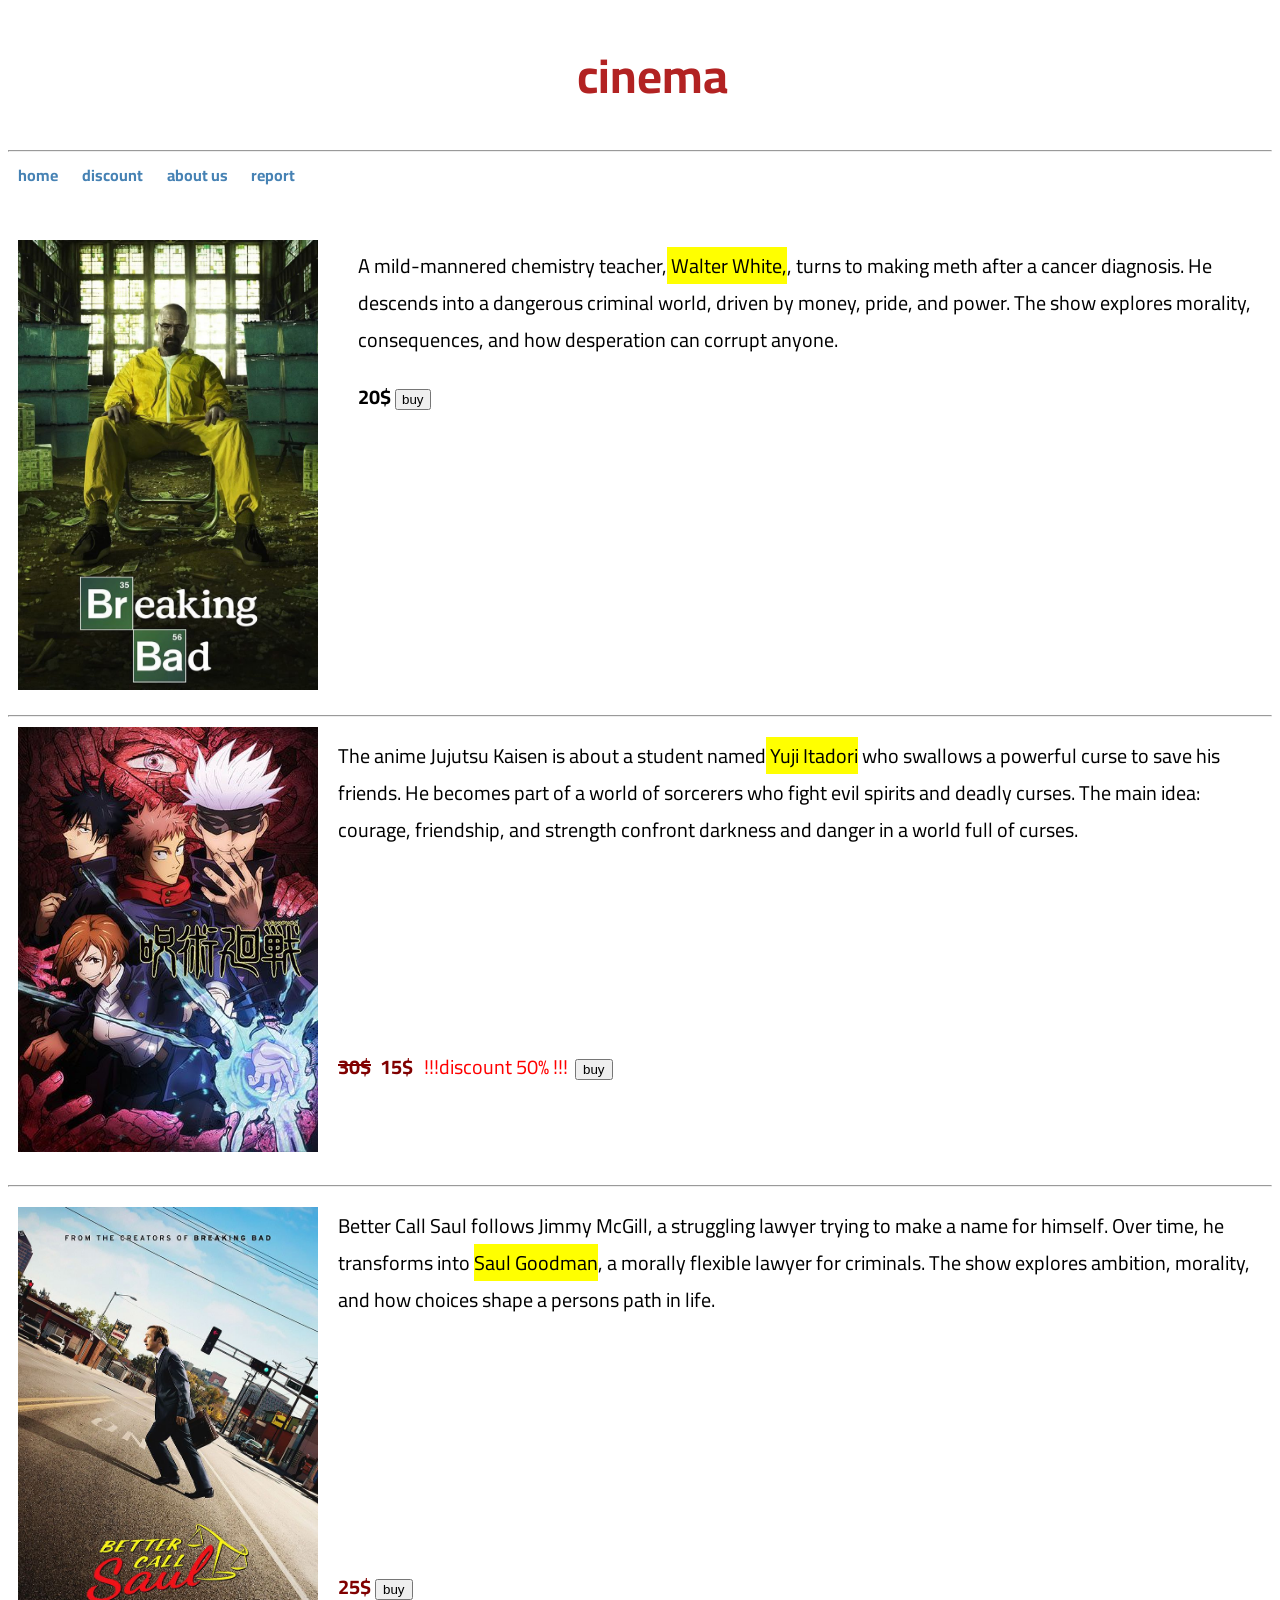
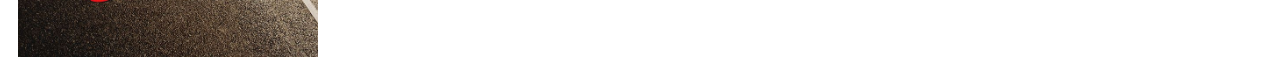
<file: Index.html>
<!doctype html><head>
<link rel="stylesheet" href="movie-store.css">
<link href="https://fonts.googleapis.com/css2?family=Cairo:wght@200..1000&display=swap" rel="stylesheet">
</head>
<body>

 <h1 class="title">cinema </h1>
<hr>
<a>
<span class="home">
<b>home</b>
</span>
<span class="discount">
<b>discount</b>
</span>
<span class="about-us">
<b>about us </b>
</span>
<span class="problem">
<b>report </b>
</span>
<div class="breaking-bad">
</div>
<span class="br-pragraph"><img class="bad" src="breaking-bad.png" > </span>    </span>
<span class="walter">
<p class="breaking-bad-pragraph">A mild-mannered chemistry teacher,<mark> Walter White,</mark>, turns to making meth after a cancer diagnosis.
He descends into a dangerous criminal world, driven by money, pride, and power.
The show explores morality, consequences, and how desperation can corrupt anyone.</p>
<div class="cost-bad">
<b class="">20$ </b> <span><input class="submit" type="submit" value="buy">
</div>
<hr class="line-I">
<img class="kaisen" src="kaisen.png">
<p class="kaisen-p">The anime Jujutsu Kaisen is about a student named<mark> Yuji Itadori</mark> who swallows a powerful curse to save his friends.
He becomes part of a world of sorcerers who fight evil spirits and deadly curses.
The main idea: courage, friendship, and strength confront darkness and danger in a world full of curses.</p>
<div class="kaisen-cost">
<span>
<del class="kaisen-del">
<b>30$</b></del>
</span>
<span>
<b>15$</b> <span class="kaisen-discount"><span class="kaisen-discount-II">!!!discount<span> 50% !!! </span>
</span>
<input class="kaisen-buy" type="submit" value="buy">
</div>
<hr class="line-II">
<div>
<img class="call-saul-photo" src="better-call-saul.png">
<div class="call-saul-cost">

<span> 
<p class="call-saul-pragraph">
Better Call Saul follows Jimmy McGill, a struggling lawyer trying to make a name for himself.
Over time, he transforms into <mark>Saul Goodman</mark>, a morally flexible lawyer for criminals.
The show explores ambition, morality, and how choices shape a persons path in life.
</p>
</span>
<span class="call-saul-cost-II">
<b>25$</b>
</span>
<input type="submit" value="buy">
</div>
</div>
</body>
</file>
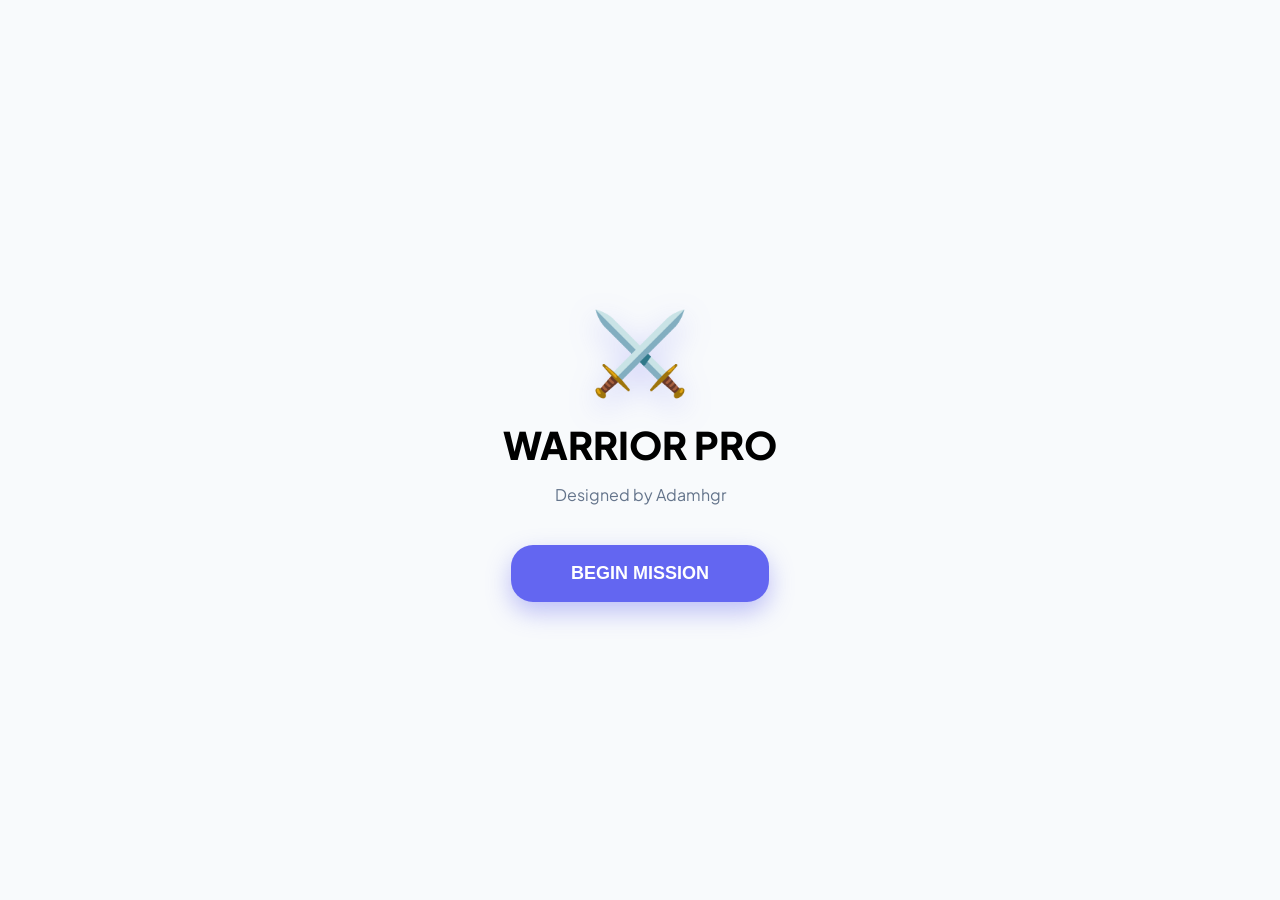
<file: finshed(phone edtion)-3.html>
<!DOCTYPE html>
<html lang="en" id="main-html">
<head>
    <meta charset="UTF-8">
    <meta name="viewport" content="width=device-width, initial-scale=1.0, maximum-scale=1.0, user-scalable=no, viewport-fit=cover">
    <title>Warrior Tasks Pro | Adamhgr</title>
    <link href="https://fonts.googleapis.com/css2?family=Plus+Jakarta+Sans:wght@400;600;700;800&display=swap" rel="stylesheet">
    <link rel="stylesheet" href="https://cdnjs.cloudflare.com/ajax/libs/animate.css/4.1.1/animate.min.css"/>
    <style>
        :root {
            --primary: #6366f1;
            --bg: #f8fafc;
            --card: #ffffff;
            --text-main: #0f172a;
            --text-sub: #64748b;
            --border: #e2e8f0;
            --success: #10b981;
            --danger: #ef4444;
            --warning: #f59e0b;
            --premium-gradient: linear-gradient(135deg, #4f46e5 0%, #7c3aed 100%);
        }

        .dark-theme {
            --bg: #0f172a;
            --card: #1e293b;
            --text-main: #f8fafc;
            --text-sub: #94a3b8;
            --border: #334155;
        }

        html, body {
            margin: 0; padding: 0; width: 100%; height: 100%;
            background-color: var(--bg); overflow: hidden; position: fixed;
            font-family: 'Plus Jakarta Sans', sans-serif; transition: 0.5s;
        }

        #alarm-screen {
            position: fixed; inset: 0; background: var(--primary); z-index: 30000;
            display: none; flex-direction: column; justify-content: center; align-items: center;
            color: white; text-align: center; padding: 20px;
        }
        .alarm-btn { 
            background: white; color: var(--primary); border: none; padding: 15px 40px; 
            border-radius: 20px; font-weight: 900; margin-top: 25px; cursor: pointer;
        }

        #app-notification {
            position: fixed; top: -100px; left: 20px; right: 20px;
            background: var(--warning); color: white; padding: 15px 20px;
            border-radius: 20px; z-index: 11000; display: flex; align-items: center;
            gap: 12px; box-shadow: 0 15px 30px rgba(245, 158, 11, 0.3);
            transition: 0.5s cubic-bezier(0.175, 0.885, 0.32, 1.275);
            font-weight: 700; font-size: 14px;
        }
        #app-notification.show { top: 60px; }

        #welcome-screen {
            position: fixed; inset: 0; background: var(--bg); z-index: 10000;
            display: flex; flex-direction: column; justify-content: center; align-items: center;
            text-align: center; padding: 40px;
        }

        .welcome-logo { font-size: 80px; margin-bottom: 20px; filter: drop-shadow(0 10px 15px rgba(99,102,241,0.3)); }
        .btn-start { background: var(--primary); color: white; border: none; padding: 18px 60px; border-radius: 22px; font-size: 18px; font-weight: 800; cursor: pointer; box-shadow: 0 10px 25px rgba(99,102,241,0.4); }

        #premium-page {
            position: fixed; inset: 0; background: var(--premium-gradient);
            z-index: 5000; display: none; flex-direction: column; color: white;
            padding: 40px 25px; text-align: center; overflow-y: auto;
        }

        .premium-card {
            background: rgba(255, 255, 255, 0.1); backdrop-filter: blur(20px);
            border-radius: 35px; border: 1px solid rgba(255,255,255,0.2);
            padding: 30px; margin-top: 30px; box-shadow: 0 25px 50px rgba(0,0,0,0.2);
        }

        .app-shell { height: 100vh; display: flex; flex-direction: column; padding-top: env(safe-area-inset-top); }

        .filter-wrapper { display: flex; gap: 10px; overflow-x: auto; padding: 10px 20px; scrollbar-width: none; }
        .chip { padding: 8px 20px; background: var(--card); border: 1px solid var(--border); border-radius: 14px; font-size: 12px; font-weight: 700; color: var(--text-sub); white-space: nowrap; transition: 0.3s; cursor: pointer; }
        .chip.active { background: var(--primary); color: white; border-color: var(--primary); transform: scale(1.1); }

        .progress-container { 
            background: linear-gradient(135deg, #818cf8, #6366f1); padding: 22px; 
            border-radius: 28px; color: white; margin: 0 20px 20px; 
            box-shadow: 0 12px 30px rgba(99, 102, 241, 0.3);
        }

        .progress-bar-bg { background: rgba(255,255,255,0.2); height: 10px; border-radius: 10px; margin-top: 15px; overflow: hidden; }
        .progress-fill { background: white; height: 100%; border-radius: 10px; transition: width 1s cubic-bezier(0.175, 0.885, 0.32, 1.275); width: 0%; }

        .task-card { 
            background: var(--card); border-radius: 24px; padding: 20px; 
            margin: 0 20px 14px; display: flex; justify-content: space-between; 
            align-items: center; border: 1px solid var(--border); 
            transition: 0.3s;
        }
        .cat-tag { font-size: 10px; font-weight: 800; text-transform: uppercase; color: var(--primary); letter-spacing: 1px; margin-bottom: 5px; display: inline-block; }
        .task-note { font-size: 12px; color: var(--text-sub); margin-top: 4px; font-style: italic; opacity: 0.8; }

        .nav { 
            position: fixed; bottom: 0; width: 100%; height: 90px; 
            background: var(--card); border-top: 1px solid var(--border); 
            display: flex; justify-content: space-around; align-items: center; 
            padding-bottom: env(safe-area-inset-bottom); z-index: 1000;
        }
        .nav-item { text-align: center; color: var(--text-sub); font-size: 11px; font-weight: 700; cursor: pointer; transition: 0.3s; }
        .nav-item.active { color: var(--primary); transform: translateY(-5px); }

        .modal { 
            display: none; position: fixed; inset: 0; 
            background: rgba(0,0,0,0.6); z-index: 2000; 
            align-items: flex-end; backdrop-filter: blur(8px);
        }
        .modal-content { 
            background: var(--card); width: 100%; padding: 35px; 
            border-radius: 40px 40px 0 0; box-sizing: border-box; 
            color: var(--text-main);
        }

        input, select, textarea { 
            width: 100%; padding: 18px; border-radius: 20px; 
            border: 1px solid var(--border); background: var(--bg); 
            color: var(--text-main); font-family: inherit; margin-top: 10px; 
            outline: none; transition: 0.3s; resize: none;
        }

        .fab { 
            position: fixed; right: 25px; bottom: 120px; width: 68px; height: 68px; 
            background: var(--primary); border-radius: 25px; display: flex; 
            justify-content: center; align-items: center; color: white; 
            font-size: 35px; box-shadow: 0 15px 35px rgba(99,102,241,0.4); 
            z-index: 900; border: none; cursor: pointer;
        }

        #success-anim { 
            position: fixed; top: 15%; left: 50%; transform: translateX(-50%); 
            background: var(--success); color: white; padding: 15px 30px; 
            border-radius: 50px; font-weight: 800; z-index: 9999; display: none;
        }
    </style>
</head>
<body>

    <div id="alarm-screen" class="animate__animated">
        <div style="font-size: 80px;">⏰</div>
        <h1 id="alarm-title" style="margin: 10px 0;">Mission Time!</h1>
        <p id="alarm-desc" style="font-size: 18px; opacity: 0.9;">Take action now.</p>
        <button class="alarm-btn" onclick="dismissAlarm()">I'M ON IT!</button>
    </div>

    <div id="app-notification">
        <span>⚠️</span>
        <span id="notif-text">Quest starting soon!</span>
    </div>

    <div id="welcome-screen">
        <div class="welcome-logo animate__animated animate__bounceIn">⚔️</div>
        <h1 class="animate__animated animate__fadeInUp" style="font-size: 38px; font-weight: 900; margin: 0;">WARRIOR PRO</h1>
        <p class="animate__animated animate__fadeInUp animate__delay-1s" style="color: var(--text-sub); margin-bottom: 40px;">Designed by Adamhgr</p>
        <button class="btn-start animate__animated animate__zoomIn animate__delay-2s" onclick="startApp()">BEGIN MISSION</button>
    </div>

    <div id="premium-page" class="animate__animated">
        <div style="text-align: right;"><button onclick="togglePremium(false)" style="background:none; border:none; color:white; font-size:40px;">&times;</button></div>
        <div class="animate__animated animate__pulse animate__infinite" style="font-size: 80px;">👑</div>
        <h1 style="font-size: 40px; font-weight: 900; margin-top: 10px;">Warrior Elite</h1>
        <div class="premium-card animate__animated animate__fadeInUp">
            <p style="font-weight: 600;">Contact Adamhgr for Lifetime Access</p>
            <button onclick="alert('Contact Adamhgr: 01062809046')" style="width: 100%; background: white; color: #4f46e5; border: none; padding: 20px; border-radius: 20px; font-weight: 900; cursor: pointer; margin-top: 10px;">UPGRADE NOW</button>
        </div>
    </div>

    <div id="success-anim">🔥 MISSION ACCOMPLISHED!</div>

    <div class="app-shell" id="app-content" style="display:none;">
        <header style="padding: 35px 25px 15px;" class="animate__animated animate__fadeInDown">
            <span style="color: var(--primary); font-weight: 800; font-size: 11px; letter-spacing: 3px;">WARRIOR MODE</span>
            <h1 style="margin:0; font-size: 34px; font-weight: 900; color: var(--text-main);">Daily Quests</h1>
        </header>

        <div class="filter-wrapper animate__animated animate__fadeInRight">
            <div class="chip active" onclick="filterTasks('All', this)">All</div>
            <div class="chip" onclick="filterTasks('Shopping', this)">Shopping 🛒</div>
            <div class="chip" onclick="filterTasks('Work', this)">Work</div>
            <div class="chip" onclick="filterTasks('Health', this)">Health</div>
            <div class="chip" onclick="filterTasks('Study', this)">Study</div>
        </div>

        <div style="flex: 1; overflow-y: auto; padding-bottom: 120px;">
            <div class="progress-container animate__animated animate__zoomIn">
                <div style="display:flex; justify-content:space-between; font-weight: 900;">
                    <span>Conquest Progress</span>
                    <span id="progress-percent">0%</span>
                </div>
                <div class="progress-bar-bg"><div id="progress-fill" class="progress-fill"></div></div>
            </div>
            
            <div id="task-list"></div>
        </div>

        <button class="fab animate__animated animate__bounceInUp" onclick="showModal('addModal')">＋</button>

        <nav class="nav">
            <div class="nav-item active" onclick="location.reload()">🏠<br>Home</div>
            <div class="nav-item" onclick="togglePremium(true)">💎<br>Premium</div>
            <div class="nav-item" onclick="showModal('settingsModal')">⚙️<br>Settings</div>
        </nav>
    </div>

    <div id="addModal" class="modal" onclick="if(event.target == this) hideModals()">
        <div class="modal-content animate__animated animate__slideInUp">
            <h2 style="margin:0; font-weight:900;">Add Quest</h2>
            <input type="text" id="taskInput" placeholder="What is your mission?">
            <textarea id="taskNote" placeholder="Add a small note (optional)..." rows="2"></textarea>
            
            <div style="display:flex; gap:10px; margin-top: 10px;">
                <input type="date" id="taskDate" style="flex:1">
                <input type="time" id="taskTime" style="flex:1">
            </div>
            <select id="taskCat">
                <option value="General">General</option>
                <option value="Shopping">Shopping 🛒</option>
                <option value="Work">Work</option>
                <option value="Health">Health</option>
                <option value="Study">Study</option>
            </select>
            <button onclick="addTask()" style="background:var(--primary); color:white; width:100%; padding:20px; border:none; border-radius:22px; font-weight:900; margin-top:25px; cursor:pointer;">START QUEST</button>
        </div>
    </div>

    <div id="settingsModal" class="modal" onclick="if(event.target == this) hideModals()">
        <div class="modal-content animate__animated animate__slideInUp">
            <h2 style="margin-bottom:20px;">Settings</h2>
            <button onclick="toggleDark()" style="width:100%; padding:18px; border-radius:18px; border:1px solid var(--border); background:var(--bg); color:var(--text-main); font-weight:800; margin-bottom: 15px;">Toggle Dark Mode</button>
            <button onclick="resetData()" style="width:100%; background:var(--danger); color:white; padding:18px; border-radius:18px; border:none; font-weight:800;">Wipe All Data</button>
        </div>
    </div>

    <script>
        let tasks = JSON.parse(localStorage.getItem('warrior_tasks_v6')) || [];
        let notifiedTasks = [];
        let alarmAudio = null;

        function playSound(type) {
            const ctx = new (window.AudioContext || window.webkitAudioContext)();
            const osc = ctx.createOscillator();
            const gain = ctx.createGain();
            osc.connect(gain); gain.connect(ctx.destination);
            
            if(type === 'victory') {
                osc.type = 'sine';
                osc.frequency.setValueAtTime(500, ctx.currentTime);
                osc.frequency.exponentialRampToValueAtTime(1200, ctx.currentTime + 0.1);
            } else if(type === 'alarm') {
                osc.type = 'square';
                osc.frequency.setValueAtTime(440, ctx.currentTime);
                gain.gain.setValueAtTime(0.1, ctx.currentTime);
                return {osc, gain, ctx};
            } else {
                osc.type = 'triangle';
                osc.frequency.setValueAtTime(440, ctx.currentTime);
                osc.frequency.exponentialRampToValueAtTime(600, ctx.currentTime + 0.2);
            }
            
            gain.gain.setValueAtTime(0.1, ctx.currentTime);
            gain.gain.exponentialRampToValueAtTime(0.01, ctx.currentTime + 0.4);
            osc.start(); osc.stop(ctx.currentTime + 0.4);
        }

        function triggerRealAlarm(task) {
            const screen = document.getElementById('alarm-screen');
            document.getElementById('alarm-title').innerText = task.text;
            document.getElementById('alarm-desc').innerText = task.note || "Mission starts now!";
            screen.style.display = 'flex';
            screen.className = 'animate__animated animate__fadeIn';
            
            alarmAudio = playSound('alarm');
            alarmAudio.osc.start();

            setTimeout(() => {
                if(alarmAudio) {
                    dismissAlarm();
                }
            }, 5000);
        }

        function dismissAlarm() {
            if(alarmAudio) {
                alarmAudio.osc.stop();
                alarmAudio.ctx.close();
                alarmAudio = null;
            }
            const screen = document.getElementById('alarm-screen');
            screen.className = 'animate__animated animate__fadeOut';
            setTimeout(() => screen.style.display = 'none', 500);
        }

        function checkDeadlines() {
            const now = new Date();
            const currentHour = now.getHours().toString().padStart(2, '0');
            const currentMin = now.getMinutes().toString().padStart(2, '0');
            const currentTimeStr = `${currentHour}:${currentMin}`;
            const currentDateStr = now.toISOString().split('T')[0];

            tasks.forEach(t => {
                if(t.done || !t.date || !t.time) return;

                const [year, month, day] = t.date.split('-');
                const [hours, mins] = t.time.split(':');
                const taskDate = new Date(year, month - 1, day, hours, mins);
                
                const diffMs = taskDate - now;
                const diffMins = Math.floor(diffMs / 60000);

                if(diffMins <= 60 && diffMins > 0 && !notifiedTasks.includes(t.id + '_pre')) {
                    showAppNotification(`Get ready! "${t.text}" starts in ${diffMins} mins.`);
                    notifiedTasks.push(t.id + '_pre');
                    playSound('alert');
                }

                if(t.date === currentDateStr && t.time === currentTimeStr && !notifiedTasks.includes(t.id + '_now')) {
                    triggerRealAlarm(t);
                    notifiedTasks.push(t.id + '_now');
                }
            });
        }

        function showAppNotification(msg) {
            const el = document.getElementById('app-notification');
            document.getElementById('notif-text').innerText = msg;
            el.classList.add('show');
            setTimeout(() => el.classList.remove('show'), 6000);
        }

        setInterval(checkDeadlines, 5000); 

        function startApp() {
            const screen = document.getElementById('welcome-screen');
            screen.classList.add('animate__animated', 'animate__fadeOut');
            setTimeout(() => { 
                screen.style.display = 'none'; 
                document.getElementById('app-content').style.display = 'flex'; 
                render();
            }, 600);
        }

        function togglePremium(show) {
            const page = document.getElementById('premium-page');
            if(show) { page.style.display = 'flex'; page.className = 'animate__animated animate__fadeInUp'; }
            else { page.className = 'animate__animated animate__fadeOutDown'; setTimeout(() => page.style.display = 'none', 500); }
        }

        function showModal(id) { document.getElementById(id).style.display = 'flex'; }
        function hideModals() { document.querySelectorAll('.modal').forEach(m => m.style.display = 'none'); }

        function toggleDark() {
            document.getElementById('main-html').classList.toggle('dark-theme');
            hideModals();
        }

        function resetData() {
            if(confirm("Wipe all missions?")) {
                localStorage.clear();
                location.reload();
            }
        }

        function addTask() {
            const val = document.getElementById('taskInput').value;
            if(!val) return;
            tasks.unshift({
                id: Date.now(),
                text: val,
                note: document.getElementById('taskNote').value,
                date: document.getElementById('taskDate').value,
                time: document.getElementById('taskTime').value,
                cat: document.getElementById('taskCat').value,
                done: false
            });
            document.getElementById('taskInput').value = '';
            document.getElementById('taskNote').value = '';
            hideModals();
            render();
        }

        function completeTask(id) {
            const idx = tasks.findIndex(t => t.id === id);
            tasks[idx].done = true;
            playSound('victory');
            const anim = document.getElementById('success-anim');
            anim.style.display = 'block';
            anim.className = 'animate__animated animate__bounceInDown';
            setTimeout(() => {
                anim.classList.replace('animate__bounceInDown', 'animate__fadeOutUp');
                setTimeout(() => anim.style.display = 'none', 500);
            }, 1000);
            render();
        }

        function deleteTask(id, el) {
            el.closest('.task-card').classList.add('animate__animated', 'animate__zoomOut');
            setTimeout(() => { tasks = tasks.filter(t => t.id !== id); render(); }, 300);
        }

        function render() {
            const list = document.getElementById('task-list');
            list.innerHTML = '';
            tasks.forEach(t => {
                list.innerHTML += `
                    <div class="task-card animate__animated animate__fadeInLeft">
                        <div style="flex:1">
                            <span class="cat-tag">${t.cat}</span>
                            <div style="font-weight:800; font-size:17px; ${t.done ? 'text-decoration:line-through; opacity:0.4;' : ''}">${t.text}</div>
                            ${t.note ? `<div class="task-note">${t.note}</div>` : ''}
                            <div style="font-size:11px; color:var(--text-sub); margin-top:5px; font-weight:700;">📅 ${t.date || 'No Date'} • ⏰ ${t.time || '--:--'}</div>
                        </div>
                        <div style="display:flex; align-items:center; gap: 10px;">
                            ${!t.done ? `<button onclick="completeTask(${t.id})" style="background:var(--success); color:white; border:none; padding:10px 18px; border-radius:12px; font-weight:800; cursor:pointer;">Done</button>` : '⭐'}
                            <button onclick="deleteTask(${t.id}, this)" style="background:none; border:none; color:var(--danger); font-size:24px; cursor:pointer;">&times;</button>
                        </div>
                    </div>`;
            });

            const totalDone = tasks.filter(t => t.done).length;
            const percent = tasks.length ? Math.round((totalDone/tasks.length)*100) : 0;
            document.getElementById('progress-percent').innerText = percent + '%';
            document.getElementById('progress-fill').style.width = percent + '%';
            localStorage.setItem('warrior_tasks_v6', JSON.stringify(tasks));
        }

        window.onload = render;
    </script>
</body>
</html>
</file>
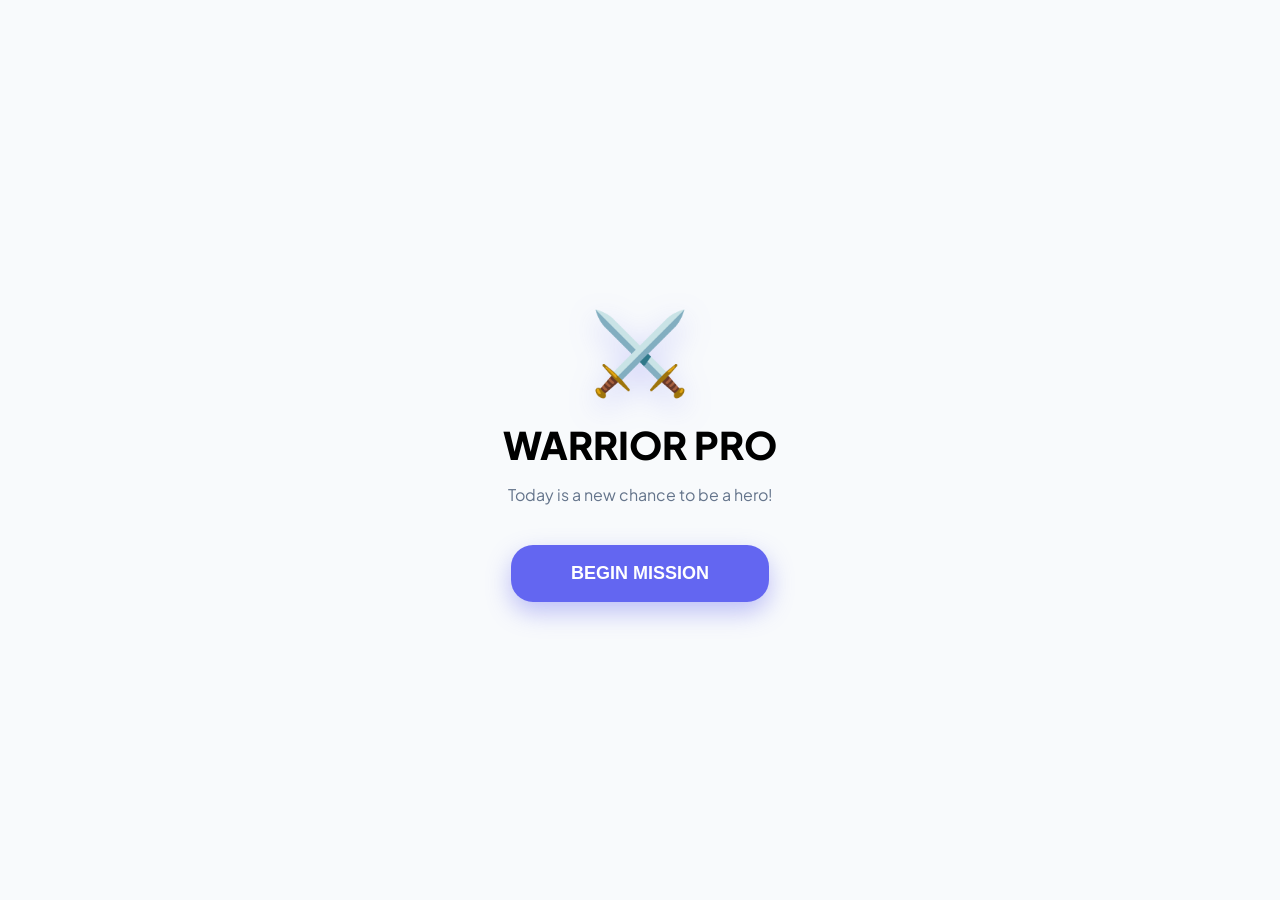
<file: finshed(phone edtion).html>
<!DOCTYPE html>
<html lang="en" id="main-html">
<head>
    <meta charset="UTF-8">
    <meta name="viewport" content="width=device-width, initial-scale=1.0, maximum-scale=1.0, user-scalable=no, viewport-fit=cover">
    <title>Warrior Tasks Pro | Adamhgr</title>
    <link href="https://fonts.googleapis.com/css2?family=Cairo:wght@400;700;900&family=Plus+Jakarta+Sans:wght@400;600;700;800&display=swap" rel="stylesheet">
    <link rel="stylesheet" href="https://cdnjs.cloudflare.com/ajax/libs/animate.css/4.1.1/animate.min.css"/>
    <style>
        :root {
            --primary: #6366f1;
            --bg: #f8fafc;
            --card: #ffffff;
            --text-main: #0f172a;
            --text-sub: #64748b;
            --border: #e2e8f0;
            --success: #10b981;
            --danger: #ef4444;
            --warning: #f59e0b;
            --premium-gradient: linear-gradient(135deg, #4f46e5 0%, #7c3aed 100%);
        }

        .dark-theme {
            --bg: #0f172a;
            --card: #1e293b;
            --text-main: #f8fafc;
            --text-sub: #94a3b8;
            --border: #334155;
        }

        .rtl { direction: rtl; font-family: 'Cairo', sans-serif; }
        .rtl h1, .rtl h2, .rtl .btn-start, .rtl .fab { font-weight: 900 !important; }

        html, body {
            margin: 0; padding: 0; width: 100%; height: 100%;
            background-color: var(--bg); overflow: hidden; position: fixed;
            font-family: 'Plus Jakarta Sans', sans-serif; transition: 0.5s;
        }

        #stats-page {
            position: fixed; inset: 0; background: var(--bg); z-index: 4000;
            display: none; flex-direction: column; overflow-y: auto;
            padding-bottom: 100px;
        }

        .stats-card {
            background: var(--card); border: 1px solid var(--border);
            padding: 25px; border-radius: 30px; margin: 15px 20px;
            box-shadow: 0 10px 20px rgba(0,0,0,0.05);
        }

        .stats-num { font-size: 32px; font-weight: 900; color: var(--primary); }
        .stats-label { font-size: 14px; color: var(--text-sub); font-weight: 700; }

        .overdue-tag {
            background: var(--danger); color: white; font-size: 10px;
            padding: 2px 8px; border-radius: 8px; font-weight: 900;
            margin-bottom: 5px; display: inline-block;
        }

        #alarm-screen {
            position: fixed; inset: 0; background: var(--primary); z-index: 30000;
            display: none; flex-direction: column; justify-content: center; align-items: center;
            color: white; text-align: center; padding: 20px;
        }
        .alarm-btn { 
            background: white; color: var(--primary); border: none; padding: 15px 40px; 
            border-radius: 20px; font-weight: 900; margin-top: 25px; cursor: pointer;
        }

        #app-notification {
            position: fixed; top: -100px; left: 20px; right: 20px;
            background: var(--warning); color: white; padding: 15px 20px;
            border-radius: 20px; z-index: 11000; display: flex; align-items: center;
            gap: 12px; box-shadow: 0 15px 30px rgba(245, 158, 11, 0.3);
            transition: 0.5s cubic-bezier(0.175, 0.885, 0.32, 1.275);
            font-weight: 700; font-size: 14px;
        }
        #app-notification.show { top: 60px; }

        #welcome-screen {
            position: fixed; inset: 0; background: var(--bg); z-index: 10000;
            display: flex; flex-direction: column; justify-content: center; align-items: center;
            text-align: center; padding: 40px;
        }

        .welcome-logo { font-size: 80px; margin-bottom: 20px; filter: drop-shadow(0 10px 15px rgba(99,102,241,0.3)); }
        .btn-start { background: var(--primary); color: white; border: none; padding: 18px 60px; border-radius: 22px; font-size: 18px; font-weight: 800; cursor: pointer; box-shadow: 0 10px 25px rgba(99,102,241,0.4); }

        #premium-page {
            position: fixed; inset: 0; background: var(--premium-gradient);
            z-index: 5000; display: none; flex-direction: column; color: white;
            padding: 40px 25px; text-align: center; overflow-y: auto;
        }

        .premium-card {
            background: rgba(255, 255, 255, 0.1); backdrop-filter: blur(20px);
            border-radius: 35px; border: 1px solid rgba(255,255,255,0.2);
            padding: 30px; margin-top: 30px; box-shadow: 0 25px 50px rgba(0,0,0,0.2);
        }

        .app-shell { height: 100vh; display: flex; flex-direction: column; padding-top: env(safe-area-inset-top); }

        .filter-wrapper { display: flex; gap: 10px; overflow-x: auto; padding: 10px 20px; scrollbar-width: none; }
        .chip { padding: 8px 20px; background: var(--card); border: 1px solid var(--border); border-radius: 14px; font-size: 12px; font-weight: 700; color: var(--text-sub); white-space: nowrap; transition: 0.3s; cursor: pointer; }
        .chip.active { background: var(--primary); color: white; border-color: var(--primary); transform: scale(1.1); }

        .progress-container { 
            background: linear-gradient(135deg, #818cf8, #6366f1); padding: 22px; 
            border-radius: 28px; color: white; margin: 0 20px 20px; 
            box-shadow: 0 12px 30px rgba(99, 102, 241, 0.3);
        }

        .progress-bar-bg { background: rgba(255,255,255,0.2); height: 10px; border-radius: 10px; margin-top: 15px; overflow: hidden; }
        .progress-fill { background: white; height: 100%; border-radius: 10px; transition: width 1s cubic-bezier(0.175, 0.885, 0.32, 1.275); width: 0%; }

        .task-card { 
            background: var(--card); border-radius: 24px; padding: 20px; 
            margin: 0 20px 14px; display: flex; justify-content: space-between; 
            align-items: center; border: 1px solid var(--border); 
            transition: 0.3s;
        }
        .cat-tag { font-size: 10px; font-weight: 800; text-transform: uppercase; color: var(--primary); letter-spacing: 1px; margin-bottom: 5px; display: inline-block; }
        .task-note { font-size: 12px; color: var(--text-sub); margin-top: 4px; font-style: italic; opacity: 0.8; }

        .nav { 
            position: fixed; bottom: 0; width: 100%; height: 90px; 
            background: var(--card); border-top: 1px solid var(--border); 
            display: flex; justify-content: space-around; align-items: center; 
            padding-bottom: env(safe-area-inset-bottom); z-index: 1000;
        }
        .nav-item { text-align: center; color: var(--text-sub); font-size: 11px; font-weight: 700; cursor: pointer; transition: 0.3s; }
        .nav-item.active { color: var(--primary); transform: translateY(-5px); }

        .modal { 
            display: none; position: fixed; inset: 0; 
            background: rgba(0,0,0,0.6); z-index: 2000; 
            align-items: flex-end; backdrop-filter: blur(8px);
        }
        .modal-content { 
            background: var(--card); width: 100%; padding: 35px; 
            border-radius: 40px 40px 0 0; box-sizing: border-box; 
            color: var(--text-main);
        }

        input, select, textarea { 
            width: 100%; padding: 18px; border-radius: 20px; 
            border: 1px solid var(--border); background: var(--bg); 
            color: var(--text-main); font-family: inherit; margin-top: 10px; 
            outline: none; transition: 0.3s; resize: none;
        }

        .fab { 
            position: fixed; right: 25px; bottom: 120px; width: 68px; height: 68px; 
            background: var(--primary); border-radius: 25px; display: flex; 
            justify-content: center; align-items: center; color: white; 
            font-size: 35px; box-shadow: 0 15px 35px rgba(99,102,241,0.4); 
            z-index: 900; border: none; cursor: pointer;
        }

        #success-anim { 
            position: fixed; top: 15%; left: 50%; transform: translateX(-50%); 
            background: var(--success); color: white; padding: 15px 30px; 
            border-radius: 50px; font-weight: 800; z-index: 9999; display: none;
        }
        
        .btn-back {
            background: var(--border); color: var(--text-main); border: none; padding: 10px 20px;
            border-radius: 12px; font-weight: 800; cursor: pointer; margin-bottom: 10px;
        }
    </style>
</head>
<body>

    <div id="alarm-screen" class="animate__animated">
        <div style="font-size: 80px;">⏰</div>
        <h1 id="alarm-title" style="margin: 10px 0;">Mission Time!</h1>
        <p id="alarm-desc" style="font-size: 18px; opacity: 0.9;">Take action now.</p>
        <button class="alarm-btn" id="btn-alarm-dismiss" onclick="dismissAlarm()">I'M ON IT!</button>
    </div>

    <div id="app-notification">
        <span>⚠️</span>
        <span id="notif-text">Quest starting soon!</span>
    </div>

    <div id="welcome-screen">
        <div class="welcome-logo animate__animated animate__bounceIn">⚔️</div>
        <h1 id="welcome-title" class="animate__animated animate__fadeInUp" style="font-size: 38px; font-weight: 900; margin: 0;">WARRIOR PRO</h1>
        <p id="welcome-quote" class="animate__animated animate__fadeInUp animate__delay-1s" style="color: var(--text-sub); margin-bottom: 40px; padding: 0 20px;"></p>
        <button id="btn-begin" class="btn-start animate__animated animate__zoomIn animate__delay-2s" onclick="startApp()">BEGIN MISSION</button>
    </div>

    <div id="stats-page" class="animate__animated">
        <header style="padding: 35px 25px 15px;">
            <button class="btn-back" onclick="switchTab('home')">← Back / رجوع</button>
            <br>
            <span id="stats-label-mode" style="color: var(--primary); font-weight: 800; font-size: 11px; letter-spacing: 3px;">WARRIOR ANALYTICS</span>
            <h1 id="stats-main-title" style="margin:0; font-size: 34px; font-weight: 900; color: var(--text-main);">Your Results</h1>
        </header>
        
        <div class="stats-card animate__animated animate__fadeInUp">
            <div class="stats-label" id="label-daily">Daily Evaluation (Today)</div>
            <div class="stats-num" id="daily-score">0%</div>
            <div class="progress-bar-bg" style="background: var(--bg);"><div id="daily-fill" class="progress-fill" style="background: var(--success);"></div></div>
            <p id="daily-motivation" style="font-size: 12px; margin-top: 10px; font-weight: 600; color: var(--primary);"></p>
        </div>

        <div class="stats-card animate__animated animate__fadeInUp" style="animation-delay: 0.1s;">
            <div class="stats-label" id="label-weekly">Weekly Evaluation (7 Days)</div>
            <div class="stats-num" id="weekly-score">0%</div>
            <div class="progress-bar-bg" style="background: var(--bg);"><div id="weekly-fill" class="progress-fill" style="background: var(--primary);"></div></div>
        </div>

        <div class="stats-card animate__animated animate__fadeInUp" style="animation-delay: 0.2s;">
            <div class="stats-label" id="label-total-missions">Total Missions Completed</div>
            <div class="stats-num" id="total-done-count">0</div>
        </div>
    </div>

    <div id="premium-page" class="animate__animated">
        <div style="text-align: right;"><button onclick="togglePremium(false)" style="background:none; border:none; color:white; font-size:40px;">&times;</button></div>
        <div class="animate__animated animate__pulse animate__infinite" style="font-size: 80px;">👑</div>
        <h1 id="premium-title" style="font-size: 40px; font-weight: 900; margin-top: 10px;">Warrior Elite</h1>
        <div class="premium-card animate__animated animate__fadeInUp">
            <p id="premium-msg" style="font-weight: 600;">Contact Adamhgr for Lifetime Access</p>
            <button id="btn-upgrade" onclick="alert('Contact Adamhgr: 01062809046')" style="width: 100%; background: white; color: #4f46e5; border: none; padding: 20px; border-radius: 20px; font-weight: 900; cursor: pointer; margin-top: 10px;">UPGRADE NOW</button>
        </div>
    </div>

    <div id="success-anim">🔥 MISSION ACCOMPLISHED!</div>

    <div class="app-shell" id="app-content" style="display:none;">
        <div id="home-view" style="display: contents;">
            <header style="padding: 35px 25px 15px;" class="animate__animated animate__fadeInDown">
                <span id="label-mode" style="color: var(--primary); font-weight: 800; font-size: 11px; letter-spacing: 10px;">WARRIOR MODE</span>
                <h1 id="main-title" style="margin:0; font-size: 34px; font-weight: 900; color: var(--text-main);">Daily Quests</h1>
            </header>

            <div class="filter-wrapper animate__animated animate__fadeInRight">
                <div id="filter-all" class="chip active" onclick="filterTasks('All', this)">All</div>
                <div id="filter-shop" class="chip" onclick="filterTasks('Shopping', this)">Shopping 🛒</div>
                <div id="filter-work" class="chip" onclick="filterTasks('Work', this)">Work</div>
                <div id="filter-health" class="chip" onclick="filterTasks('Health', this)">Health</div>
                <div id="filter-study" class="chip" onclick="filterTasks('Study', this)">Study</div>
            </div>

            <div style="flex: 1; overflow-y: auto; padding-bottom: 120px;">
                <div class="progress-container animate__animated animate__zoomIn">
                    <div style="display:flex; justify-content:space-between; font-weight: 900;">
                        <span id="label-progress">Conquest Progress</span>
                        <span id="progress-percent">0%</span>
                    </div>
                    <div class="progress-bar-bg"><div id="progress-fill" class="progress-fill"></div></div>
                </div>
                
                <div id="task-list"></div>
            </div>
        </div>

        <button class="fab animate__animated animate__bounceInUp" onclick="showModal('addModal')">＋</button>

        <nav class="nav">
            <div id="nav-home-btn" class="nav-item active" onclick="switchTab('home')">🏠<br><span id="nav-home">Home</span></div>
            <div id="nav-stats-btn" class="nav-item" onclick="switchTab('stats')">📊<br><span id="nav-stats">Stats</span></div>
            <div class="nav-item" onclick="togglePremium(true)">💎<br><span id="nav-premium">Premium</span></div>
            <div class="nav-item" onclick="showModal('settingsModal')">⚙️<br><span id="nav-settings">Settings</span></div>
        </nav>
    </div>

    <div id="addModal" class="modal" onclick="if(event.target == this) hideModals()">
        <div class="modal-content animate__animated animate__slideInUp">
            <h2 id="modal-add-title" style="margin:0; font-weight:900;">Add Quest</h2>
            <input type="text" id="taskInput" placeholder="What is your mission?">
            <textarea id="taskNote" placeholder="Add a small note (optional)..." rows="2"></textarea>
            
            <div style="display:flex; gap:10px; margin-top: 10px;">
                <input type="date" id="taskDate" style="flex:1">
                <input type="time" id="taskTime" style="flex:1">
            </div>
            <select id="taskCat">
                <option value="General">General</option>
                <option value="Shopping">Shopping 🛒</option>
                <option value="Work">Work</option>
                <option value="Health">Health</option>
                <option value="Study">Study</option>
            </select>
            <button id="btn-add-task" onclick="addTask()" style="background:var(--primary); color:white; width:100%; padding:20px; border:none; border-radius:22px; font-weight:900; margin-top:25px; cursor:pointer;">START QUEST</button>
        </div>
    </div>

    <div id="settingsModal" class="modal" onclick="if(event.target == this) hideModals()">
        <div class="modal-content animate__animated animate__slideInUp">
            <h2 id="modal-settings-title" style="margin-bottom:20px;">Settings</h2>
            <button id="btn-toggle-lang" onclick="toggleLanguage()" style="width:100%; padding:18px; border-radius:18px; border:1px solid var(--border); background:var(--primary); color:white; font-weight:900; margin-bottom: 15px;">English / قلبت مصري</button>
            <button id="btn-toggle-dark" onclick="toggleDark()" style="width:100%; padding:18px; border-radius:18px; border:1px solid var(--border); background:var(--bg); color:var(--text-main); font-weight:800; margin-bottom: 15px;">Toggle Dark Mode</button>
            <button id="btn-reset" onclick="resetData()" style="width:100%; background:var(--danger); color:white; padding:18px; border-radius:18px; border:none; font-weight:800;">Wipe All Data</button>
        </div>
    </div>

    <script>
        const translations = {
            en: {
                welcomeTitle: "WARRIOR PRO", btnBegin: "BEGIN MISSION",
                mainTitle: "Daily Quests", labelMode: "WARRIOR MODE",
                filterAll: "All", filterShop: "Shopping 🛒", filterWork: "Work", filterHealth: "Health", filterStudy: "Study",
                labelProgress: "Conquest Progress", navHome: "Home", navPremium: "Premium", navSettings: "Settings",
                modalAddTitle: "Add Quest", taskInput: "What is your mission?", taskNote: "Add a small note (optional)...", btnAddTask: "START QUEST",
                modalSettingsTitle: "Settings", btnToggleDark: "Toggle Dark Mode", btnReset: "Wipe All Data", btnToggleLang: "Switch to Arabic",
                successAnim: "🔥 MISSION ACCOMPLISHED!", alarmTitle: "Mission Time!", btnAlarmDismiss: "I'M ON IT!",
                premiumTitle: "Warrior Elite", premiumMsg: "Contact Adamhgr for Lifetime Access", btnUpgrade: "UPGRADE NOW",
                navStats: "Stats", statsMainTitle: "Results", statsLabelMode: "WARRIOR ANALYTICS",
                labelDaily: "Daily Evaluation (Today)", labelWeekly: "Weekly Evaluation (7 Days)", labelTotalMissions: "Total Missions Completed",
                overdue: "MISSING FROM YESTERDAY ⚠️",
                welcomeQuotes: ["Today is a new chance to be a hero!", "Warriors don't quit, they reset.", "Small steps leads to big victories."],
                motivateQuotes: ["Keep pushing, you're almost there!", "Success is earned, not given.", "Excellent progress today!"]
            },
            ar: {
                welcomeTitle: "المحارب جامد", btnBegin: "دوس يا بطل",
                mainTitle: "وراك إيه النهاردة؟", labelMode: "وضع الوحش شغال",
                filterAll: "كلو", filterShop: "طلبات 🛒", filterWork: "شغل", filterHealth: "صحة", filterStudy: "مذاكرة",
                labelProgress: "خلصت قد إيه؟", navHome: "الرئيسية", navPremium: "البريميم", navSettings: "ظبط حالك",
                modalAddTitle: "هتعمل إيه جديد؟", taskInput: "اكتب المهمة هنا يا وحش...", taskNote: "عايز تفكر نفسك بحاجة؟ (اختياري)", btnAddTask: "يلا ابدأ",
                modalSettingsTitle: "الظبط", btnToggleDark: "نور / ضلمة", btnReset: "فرمت كل حاجة", btnToggleLang: "قلب لـ English",
                successAnim: "🔥 عاش يا وحش.. خلصتها!", alarmTitle: "فوق يا بطل.. ميعادنا!", btnAlarmDismiss: "أنا صاحي لها!",
                premiumTitle: "نسخة الملوك", premiumMsg: "كلم Adamhgr عشان تفعل النسخة للأبد", btnUpgrade: "اشترك دلوقتي",
                navStats: "النتائج", statsMainTitle: "تقييمك يا بطل", statsLabelMode: "إحصائيات المحارب",
                labelDaily: "تقييم اليوم", labelWeekly: "تقييم الأسبوع (7 أيام)", labelTotalMissions: "إجمالي المهمات اللي خلصت",
                overdue: "فايتاك من امبارح يا بطل ⚠️",
                welcomeQuotes: ["النهاردة فرصة جديدة تكون بطل!", "المحارب مبيستسلمش، بيكمل!", "خطوة صغيرة بتعمل فرق كبير."],
                motivateQuotes: ["عاش كمل، قربت توصل!", "النجاح بييجي للي بيتعب علشانه.", "مستوى هايل النهاردة، استمر!"]
            }
        };

        let currentLang = localStorage.getItem('warrior_lang') || 'en';
        let tasks = JSON.parse(localStorage.getItem('warrior_tasks_v9')) || [];
        let notifiedTasks = [];
        let alarmAudio = null;

        // --- إعدادات نظام التطور الجديد ---
        let warriorStats = JSON.parse(localStorage.getItem('warrior_evolution')) || {
            xp: 0,
            level: 1,
            streak: 0,
            lastDate: null,
            rank: "Novice"
        };

        function requestNotificationPermission() {
            if ("Notification" in window) {
                Notification.requestPermission();
            }
        }

        function sendExternalNotification(title, body) {
            if (!("Notification" in window)) return;
            if (Notification.permission === "granted") {
                new Notification(title, { body: body, icon: "https://cdn-icons-png.flaticon.com/512/3112/3112946.png" });
            }
        }

        function updateLanguage() {
            const t = translations[currentLang];
            const html = document.getElementById('main-html');
            html.classList.toggle('rtl', currentLang === 'ar');
            html.lang = currentLang;

            document.getElementById('welcome-title').innerText = t.welcomeTitle;
            document.getElementById('btn-begin').innerText = t.btnBegin;
            document.getElementById('main-title').innerText = t.mainTitle;
            document.getElementById('label-mode').innerText = t.labelMode;
            document.getElementById('filter-all').innerText = t.filterAll;
            document.getElementById('filter-shop').innerText = t.filterShop;
            document.getElementById('filter-work').innerText = t.filterWork;
            document.getElementById('filter-health').innerText = t.filterHealth;
            document.getElementById('filter-study').innerText = t.filterStudy;
            document.getElementById('label-progress').innerText = t.labelProgress;
            document.getElementById('nav-home').innerText = t.navHome;
            document.getElementById('nav-stats').innerText = t.navStats;
            document.getElementById('nav-premium').innerText = t.navPremium;
            document.getElementById('nav-settings').innerText = t.navSettings;
            document.getElementById('modal-add-title').innerText = t.modalAddTitle;
            document.getElementById('taskInput').placeholder = t.taskInput;
            document.getElementById('taskNote').placeholder = t.taskNote;
            document.getElementById('btn-add-task').innerText = t.btnAddTask;
            document.getElementById('modal-settings-title').innerText = t.modalSettingsTitle;
            document.getElementById('btn-toggle-dark').innerText = t.btnToggleDark;
            document.getElementById('btn-reset').innerText = t.btnReset;
            document.getElementById('btn-toggle-lang').innerText = t.btnToggleLang;
            document.getElementById('success-anim').innerText = t.successAnim;
            document.getElementById('alarm-title').innerText = t.alarmTitle;
            document.getElementById('btn-alarm-dismiss').innerText = t.btnAlarmDismiss;
            document.getElementById('premium-title').innerText = t.premiumTitle;
            document.getElementById('premium-msg').innerText = t.premiumMsg;
            document.getElementById('btn-upgrade').innerText = t.btnUpgrade;
            document.getElementById('stats-main-title').innerText = t.statsMainTitle;
            document.getElementById('stats-label-mode').innerText = t.statsLabelMode;
            document.getElementById('label-daily').innerText = t.labelDaily;
            document.getElementById('label-weekly').innerText = t.labelWeekly;
            document.getElementById('label-total-missions').innerText = t.labelTotalMissions;

            const q = t.welcomeQuotes[Math.floor(Math.random() * t.welcomeQuotes.length)];
            document.getElementById('welcome-quote').innerText = q;

            localStorage.setItem('warrior_lang', currentLang);
            render();
        }

        function processTasksLogic() {
            const now = new Date();
            const todayStr = now.toISOString().split('T')[0];
            const lastCleanup = localStorage.getItem('last_cleanup_date');

            tasks.forEach(t => {
                if (!t.done && t.date && t.date < todayStr) {
                    t.date = todayStr;
                    t.isOverdue = true;
                }
            });

            const dayOfWeek = now.getDay(); 
            if (dayOfWeek === 1 && lastCleanup !== todayStr) {
                 tasks = tasks.filter(t => !t.done);
                 localStorage.setItem('last_cleanup_date', todayStr);
            }
            save();
        }

        function playSound(type) {
            const ctx = new (window.AudioContext || window.webkitAudioContext)();
            const osc = ctx.createOscillator();
            const gain = ctx.createGain();
            osc.connect(gain); gain.connect(ctx.destination);
            if(type === 'victory') { osc.type = 'sine'; osc.frequency.setValueAtTime(500, ctx.currentTime); osc.frequency.exponentialRampToValueAtTime(1200, ctx.currentTime + 0.1); }
            else if(type === 'alarm') { osc.type = 'square'; osc.frequency.setValueAtTime(440, ctx.currentTime); gain.gain.setValueAtTime(0.1, ctx.currentTime); return {osc, gain, ctx}; }
            else { osc.type = 'triangle'; osc.frequency.setValueAtTime(440, ctx.currentTime); osc.frequency.exponentialRampToValueAtTime(600, ctx.currentTime + 0.2); }
            gain.gain.setValueAtTime(0.1, ctx.currentTime); gain.gain.exponentialRampToValueAtTime(0.01, ctx.currentTime + 0.4);
            osc.start(); osc.stop(ctx.currentTime + 0.4);
        }

        function triggerRealAlarm(task) {
            const screen = document.getElementById('alarm-screen');
            document.getElementById('alarm-title').innerText = task.text;
            const desc = task.note || (currentLang === 'ar' ? "يلا يا بطل مفيش وقت!" : "Mission starts now!");
            document.getElementById('alarm-desc').innerText = desc;
            screen.style.display = 'flex'; screen.className = 'animate__animated animate__fadeIn';
            alarmAudio = playSound('alarm'); alarmAudio.osc.start();
            sendExternalNotification(task.text, desc);
        }

        function dismissAlarm() {
            if(alarmAudio) { alarmAudio.osc.stop(); alarmAudio.ctx.close(); alarmAudio = null; }
            const screen = document.getElementById('alarm-screen');
            screen.className = 'animate__animated animate__fadeOut';
            setTimeout(() => screen.style.display = 'none', 500);
        }

        function checkDeadlines() {
            const now = new Date();
            const currentTimeStr = `${now.getHours().toString().padStart(2, '0')}:${now.getMinutes().toString().padStart(2, '0')}`;
            const currentDateStr = now.toISOString().split('T')[0];
            tasks.forEach(t => {
                if(t.done || !t.date || !t.time) return;
                const [y, m, d] = t.date.split('-'); const [h, min] = t.time.split(':');
                const diffMins = Math.floor((new Date(y, m-1, d, h, min) - now) / 60000);
                if(diffMins <= 60 && diffMins > 0 && !notifiedTasks.includes(t.id + '_pre')) {
                    const msg = currentLang === 'ar' ? `فوق! مهمة "${t.text}" هتبدأ كمان ${diffMins} دقايق.` : `Get ready! "${t.text}" starts in ${diffMins} mins.`;
                    showAppNotification(msg); 
                    sendExternalNotification(currentLang === 'ar' ? "تنبيه مهمة قريبة" : "Upcoming Quest", msg);
                    notifiedTasks.push(t.id + '_pre'); playSound('alert');
                }
                if(t.date === currentDateStr && t.time === currentTimeStr && !notifiedTasks.includes(t.id + '_now')) { triggerRealAlarm(t); notifiedTasks.push(t.id + '_now'); }
            });
        }

        function showAppNotification(msg) {
            const el = document.getElementById('app-notification');
            document.getElementById('notif-text').innerText = msg;
            el.classList.add('show'); setTimeout(() => el.classList.remove('show'), 6000);
        }

        setInterval(checkDeadlines, 5000); 

        function startApp() {
            requestNotificationPermission();
            processTasksLogic();
            const screen = document.getElementById('welcome-screen');
            screen.classList.add('animate__animated', 'animate__fadeOut');
            setTimeout(() => { 
                screen.style.display = 'none'; document.getElementById('app-content').style.display = 'flex'; updateLanguage();
                updateEvolution();
            }, 600);
        }

        function switchTab(tab) {
            const homeView = document.getElementById('home-view');
            const statsPage = document.getElementById('stats-page');
            const navHome = document.getElementById('nav-home-btn');
            const navStats = document.getElementById('nav-stats-btn');

            if(tab === 'home') {
                homeView.style.display = 'contents';
                statsPage.style.display = 'none';
                navHome.classList.add('active');
                navStats.classList.remove('active');
            } else {
                homeView.style.display = 'none';
                statsPage.style.display = 'flex';
                statsPage.className = 'animate__animated animate__fadeIn';
                navHome.classList.remove('active');
                navStats.classList.add('active');
                calculateStats();
                displayEvolution();
            }
        }

        function calculateStats() {
            const now = new Date();
            const todayStr = now.toISOString().split('T')[0];
            const oneWeekAgo = new Date();
            oneWeekAgo.setDate(now.getDate() - 7);

            const dailyTasks = tasks.filter(t => t.date === todayStr);
            const dailyDone = dailyTasks.filter(t => t.done).length;
            const dailyPercent = dailyTasks.length ? Math.round((dailyDone/dailyTasks.length)*100) : 0;

            const weeklyTasks = tasks.filter(t => t.date && new Date(t.date) >= oneWeekAgo);
            const weeklyDone = weeklyTasks.filter(t => t.done).length;
            const weeklyPercent = weeklyTasks.length ? Math.round((weeklyDone/weeklyTasks.length)*100) : 0;

            document.getElementById('daily-score').innerText = dailyPercent + '%';
            document.getElementById('daily-fill').style.width = dailyPercent + '%';
            document.getElementById('weekly-score').innerText = weeklyPercent + '%';
            document.getElementById('weekly-fill').style.width = weeklyPercent + '%';
            document.getElementById('total-done-count').innerText = tasks.filter(t => t.done).length;

            const t = translations[currentLang];
            document.getElementById('daily-motivation').innerText = t.motivateQuotes[Math.floor(Math.random() * t.motivateQuotes.length)];
        }

        function togglePremium(show) {
            const page = document.getElementById('premium-page');
            if(show) { page.style.display = 'flex'; page.className = 'animate__animated animate__fadeInUp'; }
            else { page.className = 'animate__animated animate__fadeOutDown'; setTimeout(() => page.style.display = 'none', 500); }
        }

        function showModal(id) { document.getElementById(id).style.display = 'flex'; }
        function hideModals() { document.querySelectorAll('.modal').forEach(m => m.style.display = 'none'); }
        function toggleDark() { document.getElementById('main-html').classList.toggle('dark-theme'); hideModals(); }
        function toggleLanguage() { currentLang = currentLang === 'en' ? 'ar' : 'en'; updateLanguage(); hideModals(); }

        function resetData() {
            if(confirm(currentLang === 'ar' ? "هتمسح كل اللي عملته يا وحش؟" : "Wipe all missions?")) { localStorage.clear(); location.reload(); }
        }

        // --- تعديل addTask ليدعم الإيموجي الذكي ---
        function addTask() {
            let input = document.getElementById('taskInput');
            if(!input.value) return;

            const emojis = {
                'مذاكرة': '📚', 'درس': '📝', 'gym': '🏋️', 'جيم': '💪', 
                'أكل': '🍎', 'شرب': '💧', 'نوم': '😴', 'صلاة': '🕌',
                'work': '💼', 'شغل': '💻', 'قراءة': '📖', 'shop': '🛒', 'تسوق': '🛒'
            };
            
            for (let key in emojis) {
                if (input.value.toLowerCase().includes(key) && !input.value.includes(emojis[key])) {
                    input.value = emojis[key] + " " + input.value;
                    break;
                }
            }

            tasks.unshift({ 
                id: Date.now(), 
                text: input.value, 
                note: document.getElementById('taskNote').value, 
                date: document.getElementById('taskDate').value || new Date().toISOString().split('T')[0], 
                time: document.getElementById('taskTime').value, 
                cat: document.getElementById('taskCat').value, 
                done: false,
                isOverdue: false 
            });
            input.value = ''; document.getElementById('taskNote').value = ''; hideModals(); render();
            updateEvolution();
        }

        function completeTask(id) {
            const idx = tasks.findIndex(t => t.id === id); 
            tasks[idx].done = true; 
            tasks[idx].isOverdue = false; 
            playSound('victory');
            const anim = document.getElementById('success-anim'); anim.style.display = 'block'; anim.className = 'animate__animated animate__bounceInDown';
            setTimeout(() => { anim.classList.replace('animate__bounceInDown', 'animate__fadeOutUp'); setTimeout(() => anim.style.display = 'none', 500); }, 1000);
            render();
            updateEvolution();
        }

        function deleteTask(id, el) {
            el.closest('.task-card').classList.add('animate__animated', 'animate__zoomOut');
            setTimeout(() => { tasks = tasks.filter(t => t.id !== id); render(); updateEvolution(); }, 300);
        }

        function save() {
            localStorage.setItem('warrior_tasks_v9', JSON.stringify(tasks));
        }

        // --- منطق نظام التطور (XP, Streak, Levels) ---
        function updateEvolution() {
            const xpPerTask = 20;
            const totalDone = tasks.filter(t => t.done).length;
            warriorStats.xp = totalDone * xpPerTask;
            
            warriorStats.level = Math.floor(warriorStats.xp / 100) + 1;
            
            const ranksEn = ["Novice", "Soldier", "Knight", "Commander", "Legendary"];
            const ranksAr = ["مبتدئ", "جندي", "فارس", "قائد", "أسطورة"];
            const activeRanks = currentLang === 'ar' ? ranksAr : ranksEn;
            warriorStats.rank = activeRanks[Math.min(warriorStats.level - 1, activeRanks.length - 1)];

            const today = new Date().toISOString().split('T')[0];
            if (warriorStats.lastDate !== today && totalDone > 0) {
                warriorStats.streak++;
                warriorStats.lastDate = today;
            }
            
            localStorage.setItem('warrior_evolution', JSON.stringify(warriorStats));
        }

        function displayEvolution() {
            const statsPage = document.getElementById('stats-page');
            if (!document.getElementById('evo-section')) {
                const evoHTML = `
                    <div id="evo-section" class="stats-card animate__animated animate__fadeInUp" style="background: var(--premium-gradient); color: white; border:none;">
                        <div style="display:flex; justify-content:space-between; align-items:center;">
                            <div>
                                <div class="stats-label" style="color: rgba(255,255,255,0.8); font-size:10px;">RANK: <span id="evo-rank" style="font-weight:900; color:white;"></span></div>
                                <div class="stats-num" id="evo-level" style="color: white; font-size:28px;">Lvl 1</div>
                            </div>
                            <div style="text-align:right;">
                                <div style="font-size: 24px;">🔥 <span id="evo-streak">0</span></div>
                                <div style="font-size: 9px; font-weight:900; opacity:0.8;">DAY STREAK</div>
                            </div>
                        </div>
                        <div class="progress-bar-bg" style="background: rgba(255,255,255,0.2); margin-top:15px; height:8px;">
                            <div id="evo-xp-fill" class="progress-fill" style="background: white; width: 0%;"></div>
                        </div>
                        <p id="evo-msg" style="font-size: 11px; margin-top: 10px; font-weight:700; opacity:0.9;"></p>
                    </div>
                `;
                statsPage.children[1].insertAdjacentHTML('afterend', evoHTML);
            }

            document.getElementById('evo-level').innerText = "Lvl " + warriorStats.level;
            document.getElementById('evo-rank').innerText = warriorStats.rank;
            document.getElementById('evo-streak').innerText = warriorStats.streak;
            document.getElementById('evo-xp-fill').style.width = (warriorStats.xp % 100) + "%";
            
            const nextLvl = 100 - (warriorStats.xp % 100);
            document.getElementById('evo-msg').innerText = currentLang === 'ar' ? 
                `باقي ${nextLvl} نقطة للمستوى التالي!` : 
                `${nextLvl} XP left for next level!`;
        }

        function render() {
            const list = document.getElementById('task-list'); list.innerHTML = '';
            const tText = translations[currentLang];
            
            tasks.forEach(t => {
                const doneLabel = currentLang === 'ar' ? 'خلصت' : 'Done';
                const noDateLabel = currentLang === 'ar' ? 'مفيش وقت' : 'No Date';
                list.innerHTML += `<div class="task-card animate__animated animate__fadeInLeft">
                        <div style="flex:1">
                            ${t.isOverdue && !t.done ? `<span class="overdue-tag">${tText.overdue}</span>` : ''}
                            <span class="cat-tag">${t.cat}</span>
                            <div style="font-weight:800; font-size:17px; ${t.done ? 'text-decoration:line-through; opacity:0.4;' : ''}">${t.text}</div>
                            ${t.note ? `<div class="task-note">${t.note}</div>` : ''}
                            <div style="font-size:11px; color:var(--text-sub); margin-top:5px; font-weight:700;">📅 ${t.date || noDateLabel} • ⏰ ${t.time || '--:--'}</div>
                        </div>
                        <div style="display:flex; align-items:center; gap: 10px;">
                            ${!t.done ? `<button onclick="completeTask(${t.id})" style="background:var(--success); color:white; border:none; padding:10px 18px; border-radius:12px; font-weight:800; cursor:pointer;">${doneLabel}</button>` : '⭐'}
                            <button onclick="deleteTask(${t.id}, this)" style="background:none; border:none; color:var(--danger); font-size:24px; cursor:pointer;">&times;</button>
                        </div>
                    </div>`;
            });
            
            const totalDone = tasks.filter(t => t.done).length;
            const percent = tasks.length ? Math.round((totalDone/tasks.length)*100) : 0;
            document.getElementById('progress-percent').innerText = percent + '%';
            document.getElementById('progress-fill').style.width = percent + '%';
            save();
        }

        window.onload = updateLanguage;
// --- إضافة نظام التايمر ووضع التركيز (بدون تغيير الأكواد السابقة) ---

// 1. إضافة الأيقونة في الشريط السفلي (Navigation)
const navBar = document.querySelector('.nav');
if (navBar && !document.getElementById('nav-timer-btn')) {
    const timerBtnHTML = `
        <div id="nav-timer-btn" class="nav-item" onclick="switchTab('focus')">
            ⏱️<br><span id="nav-timer-text">Focus</span>
        </div>
    `;
    navBar.insertAdjacentHTML('afterbegin', timerBtnHTML);
}

// 2. إضافة صفحة التايمر ووضع التركيز للهيكل (HTML)
const appShell = document.querySelector('.app-shell');
const focusPageHTML = `
    <div id="focus-page" style="display:none; flex:1; flex-direction:column; align-items:center; justify-content:center; padding:20px; text-align:center;" class="animate__animated">
        <div id="silent-overlay" style="display:none; position:fixed; inset:0; background:var(--bg); z-index:100; justify-content:center; align-items:center; flex-direction:column;">
             <h2 style="color:var(--primary); font-weight:900;">SILENT MODE ON 🤫</h2>
             <p style="color:var(--text-sub);">Concentrate on your mission...</p>
             <div id="silent-task-display" style="font-size:24px; font-weight:900; margin:20px;"></div>
             <button onclick="toggleSilent(false)" style="background:var(--danger); color:white; border:none; padding:15px 30px; border-radius:15px; font-weight:800;">Break Silence</button>
        </div>

        <h1 style="font-weight:900; margin-bottom:10px;">WARRIOR TIMER</h1>
        <div id="timer-display" style="font-size: 80px; font-weight: 900; color: var(--primary); font-family: monospace; margin: 20px 0; text-shadow: 0 10px 20px rgba(99,102,241,0.2);">25:00</div>
        
        <div style="display:flex; gap:15px; margin-bottom:30px;">
            <button id="timer-start" onclick="startPomodoro()" style="background:var(--success); color:white; border:none; padding:15px 30px; border-radius:20px; font-weight:900; cursor:pointer;">START</button>
            <button id="timer-reset" onclick="resetPomodoro()" style="background:var(--border); color:var(--text-main); border:none; padding:15px 30px; border-radius:20px; font-weight:900; cursor:pointer;">RESET</button>
        </div>

        <div class="stats-card" style="width:80%; background:var(--card); border-radius:25px;">
            <p id="timer-status" style="font-weight:800; color:var(--text-sub);">READY FOR WORK?</p>
            <button onclick="toggleSilent(true)" style="width:100%; background:var(--text-main); color:var(--bg); border:none; padding:12px; border-radius:12px; font-weight:900; margin-top:10px;">ACTIVATE SILENT MODE</button>
        </div>
    </div>
`;
appShell.insertAdjacentHTML('beforeend', focusPageHTML);

// 3. منطق التايمر (Logic)
let timerInterval;
let timeLeft = 25 * 60;
let isBreak = false;

function updateTimerDisplay() {
    const mins = Math.floor(timeLeft / 60).toString().padStart(2, '0');
    const secs = (timeLeft % 60).toString().padStart(2, '0');
    document.getElementById('timer-display').innerText = `${mins}:${secs}`;
}

function startPomodoro() {
    if (timerInterval) return;
    document.getElementById('timer-start').innerText = "RUNNING...";
    timerInterval = setInterval(() => {
        timeLeft--;
        updateTimerDisplay();
        if (timeLeft <= 0) {
            clearInterval(timerInterval);
            timerInterval = null;
            isBreak = !isBreak;
            timeLeft = isBreak ? 5 * 60 : 25 * 60;
            document.getElementById('timer-status').innerText = isBreak ? "REST TIME! ☕" : "BACK TO WORK! ⚔️";
            alert(isBreak ? "Break Time!" : "Back to Work!");
            updateTimerDisplay();
        }
    }, 1000);
}

function resetPomodoro() {
    clearInterval(timerInterval);
    timerInterval = null;
    timeLeft = 25 * 60;
    isBreak = false;
    document.getElementById('timer-start').innerText = "START";
    document.getElementById('timer-status').innerText = "READY FOR WORK?";
    updateTimerDisplay();
}

function toggleSilent(on) {
    const overlay = document.getElementById('silent-overlay');
    if(on) {
        const firstTask = tasks.find(t => !t.done);
        document.getElementById('silent-task-display').innerText = firstTask ? `FOCUSING ON: ${firstTask.text}` : "No Active Missions";
        overlay.style.display = 'flex';
    } else {
        overlay.style.display = 'none';
    }
}

// 4. تحديث دالة switchTab لتدعم الصفحة الجديدة
const originalSwitchTab = switchTab;
switchTab = function(tab) {
    const focusPage = document.getElementById('focus-page');
    const homeView = document.getElementById('home-view');
    const statsPage = document.getElementById('stats-page');
    const navTimer = document.getElementById('nav-timer-btn');

    if(tab === 'focus') {
        homeView.style.display = 'none';
        statsPage.style.display = 'none';
        focusPage.style.display = 'flex';
        focusPage.className = 'animate__animated animate__fadeIn';
        document.querySelectorAll('.nav-item').forEach(i => i.classList.remove('active'));
        navTimer.classList.add('active');
        if(currentLang === 'ar') {
            document.getElementById('nav-timer-text').innerText = "التركيز";
            document.getElementById('timer-status').innerText = "مستعد للشغل؟";
        }
    } else {
        focusPage.style.display = 'none';
        navTimer.classList.remove('active');
        originalSwitchTab(tab);
    }
};

    </script>
<script>
    // 1. إعداد الـ PWA (لجعل الموقع يعمل كتطبيق)
    if ('serviceWorker' in navigator) {
        const swBlob = new Blob([`
            self.addEventListener('fetch', function(event) {
                event.respondWith(fetch(event.request));
            });
        `], {type: 'text/javascript'});
        const swUrl = URL.createObjectURL(swBlob);
        navigator.serviceWorker.register(swUrl);
    }

    // 2. إضافة الـ Manifest (عشان يظهر لك "إضافة إلى الشاشة الرئيسية")
    const manifest = {
        "name": "Warrior Elite HQ",
        "short_name": "Warrior",
        "start_url": ".",
        "display": "standalone",
        "background_color": "#02040a",
        "theme_color": "#a78bfa",
        "icons": [{
            "src": "https://cdn-icons-png.flaticon.com/512/1067/1067357.png",
            "sizes": "512x512",
            "type": "image/png"
        }]
    };
    const stringManifest = JSON.stringify(manifest);
    const blob = new Blob([stringManifest], {type: 'application/json'});
    const manifestURL = URL.createObjectURL(blob);
    const link = document.createElement('link');
    link.rel = 'manifest';
    link.href = manifestURL;
    document.head.appendChild(link);

    // 3. إضافة تحريكات الـ Premium CSS ديناميكياً
    const premiumStyles = `
        @keyframes shimmer {
            0% { left: -150%; }
            100% { left: 150%; }
        }
        .royal-card { position: relative; overflow: hidden; transition: all 0.4s cubic-bezier(0.4, 0, 0.2, 1) !important; }
        .royal-card::after {
            content: ""; position: absolute; top: 0; left: -150%; width: 50%; height: 100%;
            background: linear-gradient(to right, transparent, rgba(255,255,255,0.08), transparent);
            transform: skewX(-25deg); animation: shimmer 4s infinite;
        }
        .royal-card:active { transform: scale(0.96) !important; }
        .timer-circle { transition: all 0.5s ease; }
        .timer-running { animation: pulseGlow 2s infinite ease-in-out; }
        @keyframes pulseGlow {
            0% { box-shadow: 0 0 20px rgba(167, 139, 250, 0.2); }
            50% { box-shadow: 0 0 50px rgba(167, 139, 250, 0.5); }
            100% { box-shadow: 0 0 20px rgba(167, 139, 250, 0.2); }
        }
    `;
    const styleSheet = document.createElement("style");
    styleSheet.innerText = premiumStyles;
    document.head.appendChild(styleSheet);

    // 4. ربط تحريك التايمر بالزر الأصلي
    const originalToggleTimer = toggleTimer;
    toggleTimer = function() {
        const circle = document.querySelector('.timer-circle');
        originalToggleTimer();
        if (tRun) circle.classList.add('timer-running');
        else circle.classList.remove('timer-running');
    };
</script>


</body>
</html>
</file>
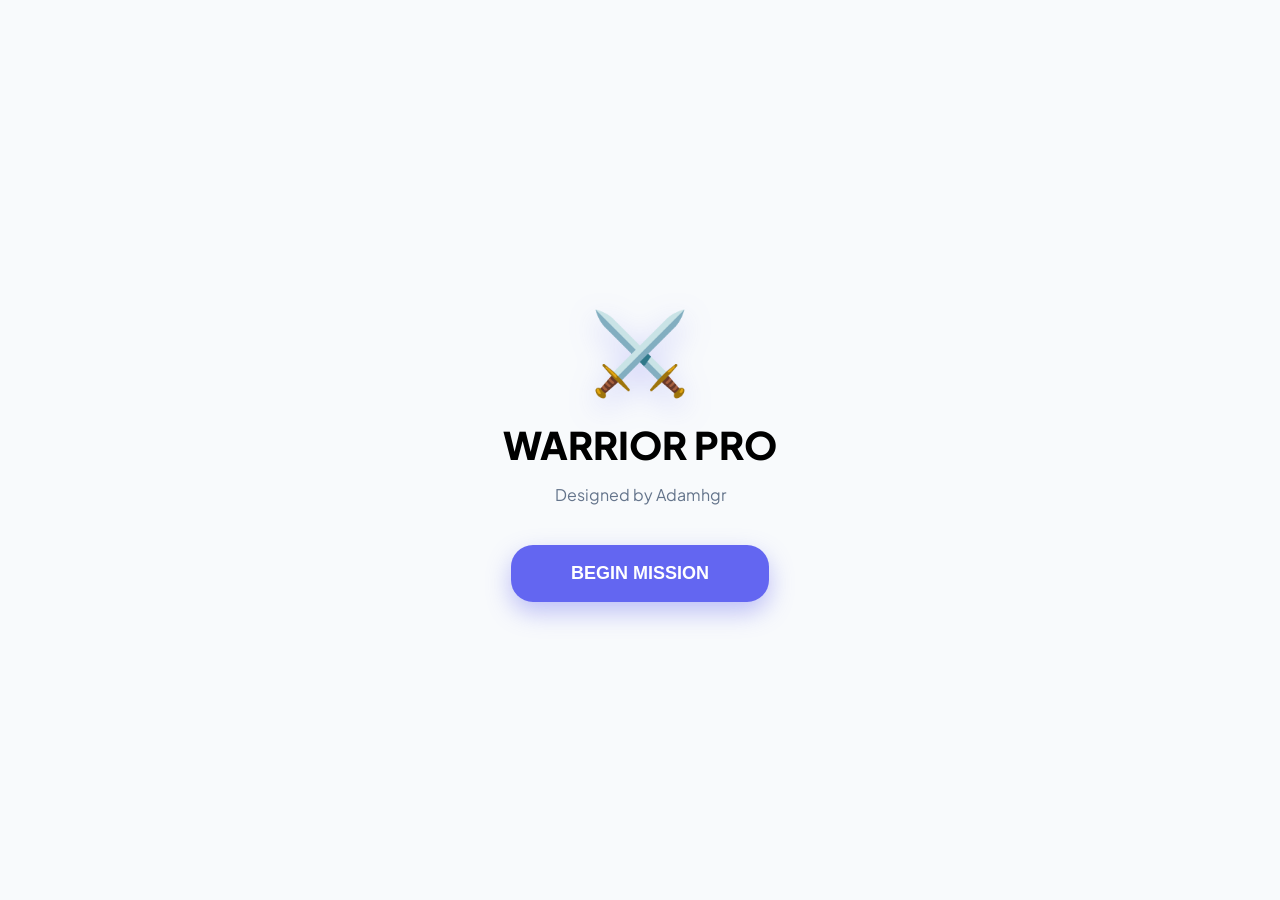
<file: task.html>
<!DOCTYPE html>
<html lang="en" id="main-html">
<head>
    <meta charset="UTF-8">
    <meta name="viewport" content="width=device-width, initial-scale=1.0, maximum-scale=1.0, user-scalable=no, viewport-fit=cover">
    <title>Warrior Tasks Pro | Adamhgr</title>
    <link href="https://fonts.googleapis.com/css2?family=Plus+Jakarta+Sans:wght@400;600;700;800&display=swap" rel="stylesheet">
    <link rel="stylesheet" href="https://cdnjs.cloudflare.com/ajax/libs/animate.css/4.1.1/animate.min.css"/>
    <style>
        :root {
            --primary: #6366f1;
            --bg: #f8fafc;
            --card: #ffffff;
            --text-main: #0f172a;
            --text-sub: #64748b;
            --border: #e2e8f0;
            --success: #10b981;
            --danger: #ef4444;
            --warning: #f59e0b;
            --premium-gradient: linear-gradient(135deg, #4f46e5 0%, #7c3aed 100%);
        }

        .dark-theme {
            --bg: #0f172a;
            --card: #1e293b;
            --text-main: #f8fafc;
            --text-sub: #94a3b8;
            --border: #334155;
        }

        html, body {
            margin: 0; padding: 0; width: 100%; height: 100%;
            background-color: var(--bg); overflow: hidden; position: fixed;
            font-family: 'Plus Jakarta Sans', sans-serif; transition: 0.5s;
        }

        #alarm-screen {
            position: fixed; inset: 0; background: var(--primary); z-index: 30000;
            display: none; flex-direction: column; justify-content: center; align-items: center;
            color: white; text-align: center; padding: 20px;
        }
        .alarm-btn { 
            background: white; color: var(--primary); border: none; padding: 15px 40px; 
            border-radius: 20px; font-weight: 900; margin-top: 25px; cursor: pointer;
        }

        #app-notification {
            position: fixed; top: -100px; left: 20px; right: 20px;
            background: var(--warning); color: white; padding: 15px 20px;
            border-radius: 20px; z-index: 11000; display: flex; align-items: center;
            gap: 12px; box-shadow: 0 15px 30px rgba(245, 158, 11, 0.3);
            transition: 0.5s cubic-bezier(0.175, 0.885, 0.32, 1.275);
            font-weight: 700; font-size: 14px;
        }
        #app-notification.show { top: 60px; }

        #welcome-screen {
            position: fixed; inset: 0; background: var(--bg); z-index: 10000;
            display: flex; flex-direction: column; justify-content: center; align-items: center;
            text-align: center; padding: 40px;
        }

        .welcome-logo { font-size: 80px; margin-bottom: 20px; filter: drop-shadow(0 10px 15px rgba(99,102,241,0.3)); }
        .btn-start { background: var(--primary); color: white; border: none; padding: 18px 60px; border-radius: 22px; font-size: 18px; font-weight: 800; cursor: pointer; box-shadow: 0 10px 25px rgba(99,102,241,0.4); }

        #premium-page {
            position: fixed; inset: 0; background: var(--premium-gradient);
            z-index: 5000; display: none; flex-direction: column; color: white;
            padding: 40px 25px; text-align: center; overflow-y: auto;
        }

        .premium-card {
            background: rgba(255, 255, 255, 0.1); backdrop-filter: blur(20px);
            border-radius: 35px; border: 1px solid rgba(255,255,255,0.2);
            padding: 30px; margin-top: 30px; box-shadow: 0 25px 50px rgba(0,0,0,0.2);
        }

        .app-shell { height: 100vh; display: flex; flex-direction: column; padding-top: env(safe-area-inset-top); }

        .filter-wrapper { display: flex; gap: 10px; overflow-x: auto; padding: 10px 20px; scrollbar-width: none; }
        .chip { padding: 8px 20px; background: var(--card); border: 1px solid var(--border); border-radius: 14px; font-size: 12px; font-weight: 700; color: var(--text-sub); white-space: nowrap; transition: 0.3s; cursor: pointer; }
        .chip.active { background: var(--primary); color: white; border-color: var(--primary); transform: scale(1.1); }

        .progress-container { 
            background: linear-gradient(135deg, #818cf8, #6366f1); padding: 22px; 
            border-radius: 28px; color: white; margin: 0 20px 20px; 
            box-shadow: 0 12px 30px rgba(99, 102, 241, 0.3);
        }

        .progress-bar-bg { background: rgba(255,255,255,0.2); height: 10px; border-radius: 10px; margin-top: 15px; overflow: hidden; }
        .progress-fill { background: white; height: 100%; border-radius: 10px; transition: width 1s cubic-bezier(0.175, 0.885, 0.32, 1.275); width: 0%; }

        .task-card { 
            background: var(--card); border-radius: 24px; padding: 20px; 
            margin: 0 20px 14px; display: flex; justify-content: space-between; 
            align-items: center; border: 1px solid var(--border); 
            transition: 0.3s;
        }
        .cat-tag { font-size: 10px; font-weight: 800; text-transform: uppercase; color: var(--primary); letter-spacing: 1px; margin-bottom: 5px; display: inline-block; }
        .task-note { font-size: 12px; color: var(--text-sub); margin-top: 4px; font-style: italic; opacity: 0.8; }

        .nav { 
            position: fixed; bottom: 0; width: 100%; height: 90px; 
            background: var(--card); border-top: 1px solid var(--border); 
            display: flex; justify-content: space-around; align-items: center; 
            padding-bottom: env(safe-area-inset-bottom); z-index: 1000;
        }
        .nav-item { text-align: center; color: var(--text-sub); font-size: 11px; font-weight: 700; cursor: pointer; transition: 0.3s; }
        .nav-item.active { color: var(--primary); transform: translateY(-5px); }

        .modal { 
            display: none; position: fixed; inset: 0; 
            background: rgba(0,0,0,0.6); z-index: 2000; 
            align-items: flex-end; backdrop-filter: blur(8px);
        }
        .modal-content { 
            background: var(--card); width: 100%; padding: 35px; 
            border-radius: 40px 40px 0 0; box-sizing: border-box; 
            color: var(--text-main);
        }

        input, select, textarea { 
            width: 100%; padding: 18px; border-radius: 20px; 
            border: 1px solid var(--border); background: var(--bg); 
            color: var(--text-main); font-family: inherit; margin-top: 10px; 
            outline: none; transition: 0.3s; resize: none;
        }

        .fab { 
            position: fixed; right: 25px; bottom: 120px; width: 68px; height: 68px; 
            background: var(--primary); border-radius: 25px; display: flex; 
            justify-content: center; align-items: center; color: white; 
            font-size: 35px; box-shadow: 0 15px 35px rgba(99,102,241,0.4); 
            z-index: 900; border: none; cursor: pointer;
        }

        #success-anim { 
            position: fixed; top: 15%; left: 50%; transform: translateX(-50%); 
            background: var(--success); color: white; padding: 15px 30px; 
            border-radius: 50px; font-weight: 800; z-index: 9999; display: none;
        }
    </style>
</head>
<body>

    <div id="alarm-screen" class="animate__animated">
        <div style="font-size: 80px;">⏰</div>
        <h1 id="alarm-title" style="margin: 10px 0;">Mission Time!</h1>
        <p id="alarm-desc" style="font-size: 18px; opacity: 0.9;">Take action now.</p>
        <button class="alarm-btn" onclick="dismissAlarm()">I'M ON IT!</button>
    </div>

    <div id="app-notification">
        <span>⚠️</span>
        <span id="notif-text">Quest starting soon!</span>
    </div>

    <div id="welcome-screen">
        <div class="welcome-logo animate__animated animate__bounceIn">⚔️</div>
        <h1 class="animate__animated animate__fadeInUp" style="font-size: 38px; font-weight: 900; margin: 0;">WARRIOR PRO</h1>
        <p class="animate__animated animate__fadeInUp animate__delay-1s" style="color: var(--text-sub); margin-bottom: 40px;">Designed by Adamhgr</p>
        <button class="btn-start animate__animated animate__zoomIn animate__delay-2s" onclick="startApp()">BEGIN MISSION</button>
    </div>

    <div id="premium-page" class="animate__animated">
        <div style="text-align: right;"><button onclick="togglePremium(false)" style="background:none; border:none; color:white; font-size:40px;">&times;</button></div>
        <div class="animate__animated animate__pulse animate__infinite" style="font-size: 80px;">👑</div>
        <h1 style="font-size: 40px; font-weight: 900; margin-top: 10px;">Warrior Elite</h1>
        <div class="premium-card animate__animated animate__fadeInUp">
            <p style="font-weight: 600;">Contact Adamhgr for Lifetime Access</p>
            <button onclick="alert('Contact Adamhgr: 01062809046')" style="width: 100%; background: white; color: #4f46e5; border: none; padding: 20px; border-radius: 20px; font-weight: 900; cursor: pointer; margin-top: 10px;">UPGRADE NOW</button>
        </div>
    </div>

    <div id="success-anim">🔥 MISSION ACCOMPLISHED!</div>

    <div class="app-shell" id="app-content" style="display:none;">
        <header style="padding: 35px 25px 15px;" class="animate__animated animate__fadeInDown">
            <span style="color: var(--primary); font-weight: 800; font-size: 11px; letter-spacing: 3px;">WARRIOR MODE</span>
            <h1 style="margin:0; font-size: 34px; font-weight: 900; color: var(--text-main);">Daily Quests</h1>
        </header>

        <div class="filter-wrapper animate__animated animate__fadeInRight">
            <div class="chip active" onclick="filterTasks('All', this)">All</div>
            <div class="chip" onclick="filterTasks('Shopping', this)">Shopping 🛒</div>
            <div class="chip" onclick="filterTasks('Work', this)">Work</div>
            <div class="chip" onclick="filterTasks('Health', this)">Health</div>
            <div class="chip" onclick="filterTasks('Study', this)">Study</div>
        </div>

        <div style="flex: 1; overflow-y: auto; padding-bottom: 120px;">
            <div class="progress-container animate__animated animate__zoomIn">
                <div style="display:flex; justify-content:space-between; font-weight: 900;">
                    <span>Conquest Progress</span>
                    <span id="progress-percent">0%</span>
                </div>
                <div class="progress-bar-bg"><div id="progress-fill" class="progress-fill"></div></div>
            </div>
            
            <div id="task-list"></div>
        </div>

        <button class="fab animate__animated animate__bounceInUp" onclick="showModal('addModal')">＋</button>

        <nav class="nav">
            <div class="nav-item active" onclick="location.reload()">🏠<br>Home</div>
            <div class="nav-item" onclick="togglePremium(true)">💎<br>Premium</div>
            <div class="nav-item" onclick="showModal('settingsModal')">⚙️<br>Settings</div>
        </nav>
    </div>

    <div id="addModal" class="modal" onclick="if(event.target == this) hideModals()">
        <div class="modal-content animate__animated animate__slideInUp">
            <h2 style="margin:0; font-weight:900;">Add Quest</h2>
            <input type="text" id="taskInput" placeholder="What is your mission?">
            <textarea id="taskNote" placeholder="Add a small note (optional)..." rows="2"></textarea>
            
            <div style="display:flex; gap:10px; margin-top: 10px;">
                <input type="date" id="taskDate" style="flex:1">
                <input type="time" id="taskTime" style="flex:1">
            </div>
            <select id="taskCat">
                <option value="General">General</option>
                <option value="Shopping">Shopping</option>
                <option value="Work">Work</option>
                <option value="Health">Health</option>
                <option value="Study">Study</option>
            </select>
            <button onclick="addTask()" style="background:var(--primary); color:white; width:100%; padding:20px; border:none; border-radius:22px; font-weight:900; margin-top:25px; cursor:pointer;">START QUEST</button>
        </div>
    </div>

    <div id="settingsModal" class="modal" onclick="if(event.target == this) hideModals()">
        <div class="modal-content animate__animated animate__slideInUp">
            <h2 style="margin-bottom:20px;">Settings</h2>
            <button onclick="toggleDark()" style="width:100%; padding:18px; border-radius:18px; border:1px solid var(--border); background:var(--bg); color:var(--text-main); font-weight:800; margin-bottom: 15px;">Toggle Dark Mode</button>
            <button onclick="resetData()" style="width:100%; background:var(--danger); color:white; padding:18px; border-radius:18px; border:none; font-weight:800;">Wipe All Data</button>
        </div>
    </div>

    <script>
        let tasks = JSON.parse(localStorage.getItem('warrior_tasks_v6')) || [];
        let notifiedTasks = [];
        let alarmAudio = null;
        let currentFilter = 'All'; // متغير لتخزين الفلتر الحالي

        function playSound(type) {
            const ctx = new (window.AudioContext || window.webkitAudioContext)();
            const osc = ctx.createOscillator();
            const gain = ctx.createGain();
            osc.connect(gain); gain.connect(ctx.destination);
            
            if(type === 'victory') {
                osc.type = 'sine';
                osc.frequency.setValueAtTime(500, ctx.currentTime);
                osc.frequency.exponentialRampToValueAtTime(1200, ctx.currentTime + 0.1);
            } else if(type === 'alarm') {
                osc.type = 'square';
                osc.frequency.setValueAtTime(440, ctx.currentTime);
                gain.gain.setValueAtTime(0.1, ctx.currentTime);
                return {osc, gain, ctx};
            } else {
                osc.type = 'triangle';
                osc.frequency.setValueAtTime(440, ctx.currentTime);
                osc.frequency.exponentialRampToValueAtTime(600, ctx.currentTime + 0.2);
            }
            
            gain.gain.setValueAtTime(0.1, ctx.currentTime);
            gain.gain.exponentialRampToValueAtTime(0.01, ctx.currentTime + 0.4);
            osc.start(); osc.stop(ctx.currentTime + 0.4);
        }

        function triggerRealAlarm(task) {
            const screen = document.getElementById('alarm-screen');
            document.getElementById('alarm-title').innerText = task.text;
            document.getElementById('alarm-desc').innerText = task.note || "Mission starts now!";
            screen.style.display = 'flex';
            screen.className = 'animate__animated animate__fadeIn';
            
            alarmAudio = playSound('alarm');
            alarmAudio.osc.start();

            setTimeout(() => { if(alarmAudio) { dismissAlarm(); } }, 5000);
        }

        function dismissAlarm() {
            if(alarmAudio) {
                alarmAudio.osc.stop();
                alarmAudio.ctx.close();
                alarmAudio = null;
            }
            const screen = document.getElementById('alarm-screen');
            screen.className = 'animate__animated animate__fadeOut';
            setTimeout(() => screen.style.display = 'none', 500);
        }

        function checkDeadlines() {
            const now = new Date();
            const currentHour = now.getHours().toString().padStart(2, '0');
            const currentMin = now.getMinutes().toString().padStart(2, '0');
            const currentTimeStr = `${currentHour}:${currentMin}`;
            const currentDateStr = now.toISOString().split('T')[0];

            tasks.forEach(t => {
                if(t.done || !t.date || !t.time) return;
                const [year, month, day] = t.date.split('-');
                const [hours, mins] = t.time.split(':');
                const taskDate = new Date(year, month - 1, day, hours, mins);
                const diffMs = taskDate - now;
                const diffMins = Math.floor(diffMs / 60000);

                if(diffMins <= 60 && diffMins > 0 && !notifiedTasks.includes(t.id + '_pre')) {
                    showAppNotification(`Get ready! "${t.text}" starts in ${diffMins} mins.`);
                    notifiedTasks.push(t.id + '_pre');
                    playSound('alert');
                }
                if(t.date === currentDateStr && t.time === currentTimeStr && !notifiedTasks.includes(t.id + '_now')) {
                    triggerRealAlarm(t);
                    notifiedTasks.push(t.id + '_now');
                }
            });
        }

        function showAppNotification(msg) {
            const el = document.getElementById('app-notification');
            document.getElementById('notif-text').innerText = msg;
            el.classList.add('show');
            setTimeout(() => el.classList.remove('show'), 6000);
        }

        setInterval(checkDeadlines, 5000); 

        function startApp() {
            const screen = document.getElementById('welcome-screen');
            screen.classList.add('animate__animated', 'animate__fadeOut');
            setTimeout(() => { 
                screen.style.display = 'none'; 
                document.getElementById('app-content').style.display = 'flex'; 
                render();
            }, 600);
        }

        function togglePremium(show) {
            const page = document.getElementById('premium-page');
            if(show) { page.style.display = 'flex'; page.className = 'animate__animated animate__fadeInUp'; }
            else { page.className = 'animate__animated animate__fadeOutDown'; setTimeout(() => page.style.display = 'none', 500); }
        }

        function showModal(id) { document.getElementById(id).style.display = 'flex'; }
        function hideModals() { document.querySelectorAll('.modal').forEach(m => m.style.display = 'none'); }

        function toggleDark() {
            document.getElementById('main-html').classList.toggle('dark-theme');
            hideModals();
        }

        function resetData() {
            if(confirm("Wipe all missions?")) {
                localStorage.clear();
                location.reload();
            }
        }

        // --- وظيفة الفلترة الجديدة ---
        function filterTasks(category, el) {
            currentFilter = category;
            document.querySelectorAll('.chip').forEach(c => c.classList.remove('active'));
            el.classList.add('active');
            render();
        }

        function addTask() {
            const val = document.getElementById('taskInput').value;
            if(!val) return;
            tasks.unshift({
                id: Date.now(),
                text: val,
                note: document.getElementById('taskNote').value,
                date: document.getElementById('taskDate').value,
                time: document.getElementById('taskTime').value,
                cat: document.getElementById('taskCat').value,
                done: false
            });
            document.getElementById('taskInput').value = '';
            document.getElementById('taskNote').value = '';
            hideModals();
            render();
        }

        function completeTask(id) {
            const idx = tasks.findIndex(t => t.id === id);
            tasks[idx].done = true;
            playSound('victory');
            const anim = document.getElementById('success-anim');
            anim.style.display = 'block';
            anim.className = 'animate__animated animate__bounceInDown';
            setTimeout(() => {
                anim.classList.replace('animate__bounceInDown', 'animate__fadeOutUp');
                setTimeout(() => anim.style.display = 'none', 500);
            }, 1000);
            render();
        }

        function deleteTask(id, el) {
            el.closest('.task-card').classList.add('animate__animated', 'animate__zoomOut');
            setTimeout(() => { tasks = tasks.filter(t => t.id !== id); render(); }, 300);
        }

        function render() {
            const list = document.getElementById('task-list');
            list.innerHTML = '';
            
            // فلترة المهام بناءً على الفلتر المختار
            const filtered = tasks.filter(t => currentFilter === 'All' || t.cat === currentFilter);

            filtered.forEach(t => {
                list.innerHTML += `
                    <div class="task-card animate__animated animate__fadeInLeft">
                        <div style="flex:1">
                            <span class="cat-tag">${t.cat}</span>
                            <div style="font-weight:800; font-size:17px; ${t.done ? 'text-decoration:line-through; opacity:0.4;' : ''}">${t.text}</div>
                            ${t.note ? `<div class="task-note">${t.note}</div>` : ''}
                            <div style="font-size:11px; color:var(--text-sub); margin-top:5px; font-weight:700;">📅 ${t.date || 'No Date'} • ⏰ ${t.time || '--:--'}</div>
                        </div>
                        <div style="display:flex; align-items:center; gap: 10px;">
                            ${!t.done ? `<button onclick="completeTask(${t.id})" style="background:var(--success); color:white; border:none; padding:10px 18px; border-radius:12px; font-weight:800; cursor:pointer;">Done</button>` : '⭐'}
                            <button onclick="deleteTask(${t.id}, this)" style="background:none; border:none; color:var(--danger); font-size:24px; cursor:pointer;">&times;</button>
                        </div>
                    </div>`;
            });

            const totalDone = tasks.filter(t => t.done).length;
            const percent = tasks.length ? Math.round((totalDone/tasks.length)*100) : 0;
            document.getElementById('progress-percent').innerText = percent + '%';
            document.getElementById('progress-fill').style.width = percent + '%';
            localStorage.setItem('warrior_tasks_v6', JSON.stringify(tasks));
        }

        window.onload = render;
    </script>
</body>
</html>
</file>
<file: movie-store.css>
.title{
padding:15px 20% 15px 20%;
font-size:300%;
margin-bottom:15px;
margin-top:15px;
margin-right:25%;
margin-left:25%;
color:#B22222;
border-bottom: solid #b22222 3px
display:inline-block;
}

.home,
.discount,
.about-us,
.problem{
margin:10px;
font-size:15p;
color:#4682b4;
}
.bad{
max-width:300px;
max-height:auto;
margin-top:50px;
margin-right:20px;
margin-left:10px;
padding-right:20px;
padding-right:20px;
float:left;
margin-bottom:0px;
}
.walter{
font-size:20px;
margin-left:20px; 
margin-top:30px

}
.cos-bad{
font-size:20px;
margin-right:0px;
margin-left:0px;
color:#800000;
margin-top:300px;
margin-bottom="0px"
float:left;
}
.submit{
margin-right:0px;
margin-left:0px;
padding-left:5px;
padding-right:5px;
}
/* the class is wrong */
.breakin-bad-pragraph{
margin-bottom:250px;
padding-bottom:0px;

}


body{
font-family: "Cairo",sans-serif;
font-weight:600px;
clear:both;
}
.line-I{
margin-top:300px
}
.kaisen{
width:300px;
height:auto;
float:left;
margin-right:20px;
margin-left:10px;
margin-bottom:0px;
}
.kaisen-cost{
margin-top:200px;
color:#800000
}
.kaisen-del{
margin-right:5px;
}
.kaisen-discount{
color:red;
margin-left:7px
}
.kaisen-discount-II{
margin-right:3px
}

.kaisen-p{
padding:0px;
}
.line-II{
margin-top:100px;
}
.call-saul-photo{
width:300px;
height:auto;
float:left;
margin-left:10px;
margin-right:20px;
}
.call-saul-cost-II{
color:#800000;
margin-top:600px;
}
.call-saul-pragraph{
font-weight:600px;
margin-bottom:250px;
}
</file>
